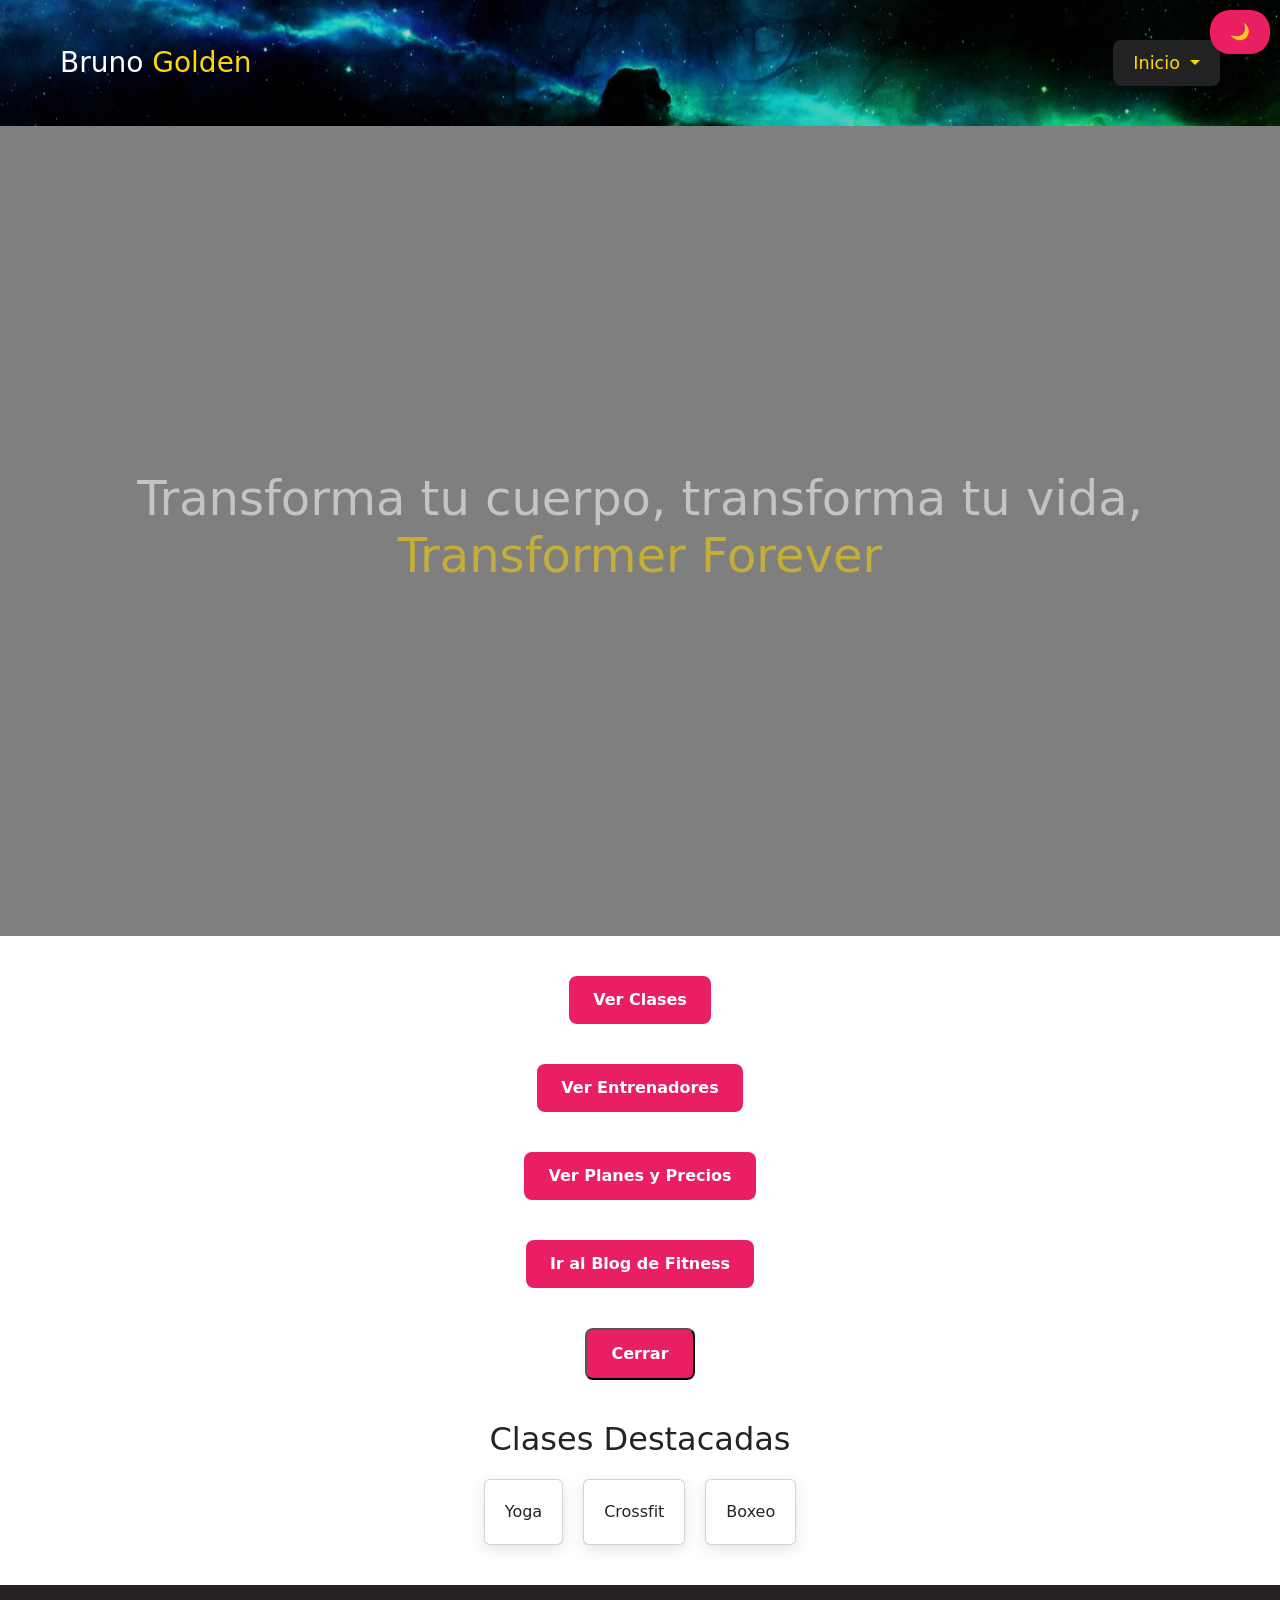
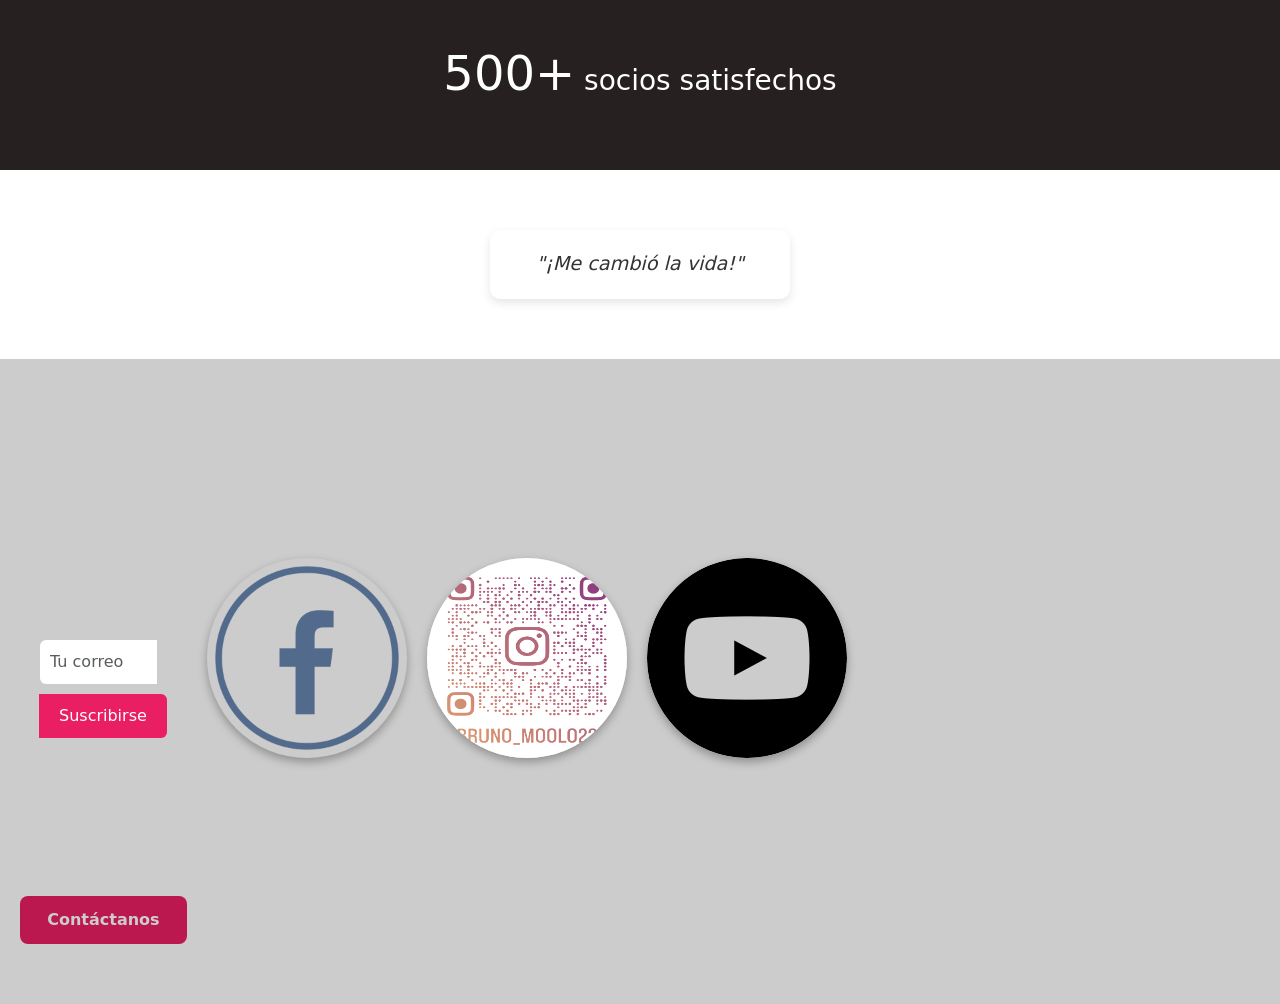
<file: index.html>
<!DOCTYPE html>
<html lang="es">
<head>
  <meta charset="UTF-8" />
  <meta name="viewport" content="width=device-width, initial-scale=1.0"/>
  <title>Fitness Center</title>
  <link href="https://fonts.googleapis.com/css2?family=Bebas+Neue&display=swap" rel="stylesheet">
  <link rel="stylesheet" href="css/style.css" />
  <link rel="stylesheet" href="node_modules/bootstrap/dist/css/bootstrap.min.css">

</head>
<body>

  <header class="main-header">
    <div class="logo">
      <h1><span style="color: white;">Bruno</span> <span style="color: #FFD700;">Golden</span></h1>
    </div>
    <nav class="main-nav">
      <div class="dropdown">
        <button class="btn btn-secondary dropdown-toggle" type="button" data-bs-toggle="dropdown" aria-expanded="false">
              <a href="/BrunoMoolo/index.html">Inicio</a>
        </button>
          <ul class="dropdown-menu">
            <li><a href="/BrunoMoolo/index.html">Inicio</a></li>
            <li><a href="html/clases.html">Clases</a></li>
            <li><a href="html/entrenadores.html">Entrenadores</a></li>
            <li><a href="html/precios.html">Precios</a></li>
            <li><a href="html/contacto.html">Contacto</a></li>
            <li><a href="html/blog.html">Blog</a></li>
          </ul>
      </div>
      <button class="toggle-dark" aria-label="Activar modo oscuro" onclick="document.body.classList.toggle('dark-mode')">
        🌙
      </button>
    </nav>
  </header>

  <!-- HEADER con Mega Menú -->
  
 
  <!-- HERO -->
  <section class="hero position-relative">
    <video autoplay muted loop id="heroVideo">
      <source src="/video/mazza.mp4" type="video/mp4" />
    </video>
    <div class="hero-overlay d-flex justify-content-center align-items-center">
      <h1 class="animated-text text-center">
        <span style="color: white;">Transforma tu cuerpo, transforma tu vida,</span>
        <span style="color: #FFD700;">Transformer Forever</span>
      </h1>
    </div>
  </section>


  <!--BOTONES-->
    <div style="text-align: center; margin-top: 40px;">
        <a href="html/clases.html" class="boton">Ver Clases</a>
    </div>

    <div style="text-align: center; margin-top: 40px;">
        <a href="html/entrenadores.html" class="boton">Ver Entrenadores</a>
    </div>

    <div style="text-align: center; margin-top: 40px;">
        <a href="html/precios.html" class="boton">Ver Planes y Precios</a>
    </div>

    <div style="text-align: center; margin-top: 40px;">
      <a href="html/blog.html" class="boton">Ir al Blog de Fitness</a>
    </div>
      
    <div style="text-align: center; margin-top: 40px;">
        <button id="cerrarModalBtn" class="boton">Cerrar</button>
    </div>

    

  <!-- CLASES DESTACADAS -->
  <section class="clases">
    <h2>Clases Destacadas</h2>
    <div class="cards">
      <div class="card">Yoga</div>
      <div class="card">Crossfit</div>
      <div class="card">Boxeo</div>
    </div>
  </section>

  <!-- CONTADOR -->
  <section class="contador">
    <h3><span class="numero">0</span> socios satisfechos</h3>
  </section>
  

  <!-- TESTIMONIOS -->
  <section class="testimonios">
    <input type="radio" name="carousel" id="t1" checked>
    <input type="radio" name="carousel" id="t2">
    <input type="radio" name="carousel" id="t3">
    
    <div class="carrusel">
      <label for="t1" class="testimonio">"¡Me cambió la vida!"</label>
      <label for="t2" class="testimonio">"Los entrenadores son increíbles."</label>
      <label for="t3" class="testimonio">"Ambiente muy motivador."</label>
      <label for="t4" class="testimonio">"ESTOY EN MI PRIME."</label>
    </div>
  </section>

    

  <!-- FOOTER -->
  <footer class="footer">
    <form class="newsletter needs-validation" novalidate>
      <label for="email">Suscríbete al GYM no seas FLAQUI:</label>
      <div class="input-group">
        <input type="email" id="email" class="form-control" placeholder="Tu correo" required />
        <button class="btn btn-primary" type="submit">
          <span class="spinner-border spinner-border-sm d-none" role="status" aria-hidden="true"></span>
          <span class="btn-text">Suscribirse</span>
        </button>
      </div>
      <div class="invalid-feedback">
        Por favor, ingresa un correo válido.
      </div>
    </form>
    

    <div class="social">
      <a href="https://www.facebook.com/bruno.mollo.56" target="_blank" rel="noopener">
        <img src="/img/facebook.png" alt="Facebook">
      </a>
      <a href="https://www.instagram.com/bruno_moolo22/" target="_blank" rel="noopener">
        <img src="/img/instagram.png" alt="Instagram">
      </a>
      <a href="https://www.youtube.com/@BrunoMoolo"_blank" rel="noopener">
        <img src="/img/youtube.png" alt="Youtube">
      </a>
    </div>
    

    <div class="mapa"> 
      <iframe src="https://www.google.com/maps/embed?pb=!1m14!1m8!1m3!1d29117.52716356748!2d-65.3394187!3d-24.182571!3m2!1i1024!2i768!4f13.1!3m3!1m2!1s0x941b0f5e8cb64aa9%3A0xf0c29fcb654394f8!2sQuantum%20fit!5e0!3m2!1ses-419!2sar!4v1744329405496!5m2!1ses-419!2sar" width="600" height="450" style="border:0;" allowfullscreen="" loading="lazy" referrerpolicy="no-referrer-when-downgrade"></iframe>
    </div>
    
    <a href="html/contacto.html" class="boton">Contáctanos</a>
  </footer>
  

 
  <!-- jQuery (debe ir antes que main.js) -->
  <script src="https://code.jquery.com/jquery-3.6.0.min.js"></script>

  <!-- Tu archivo de JS -->
  <script src="js/main.js"></script>
  
  <script src="node_modules/bootstrap/dist/js/bootstrap.bundle.min.js"></script>

</body>
</html>
</file>
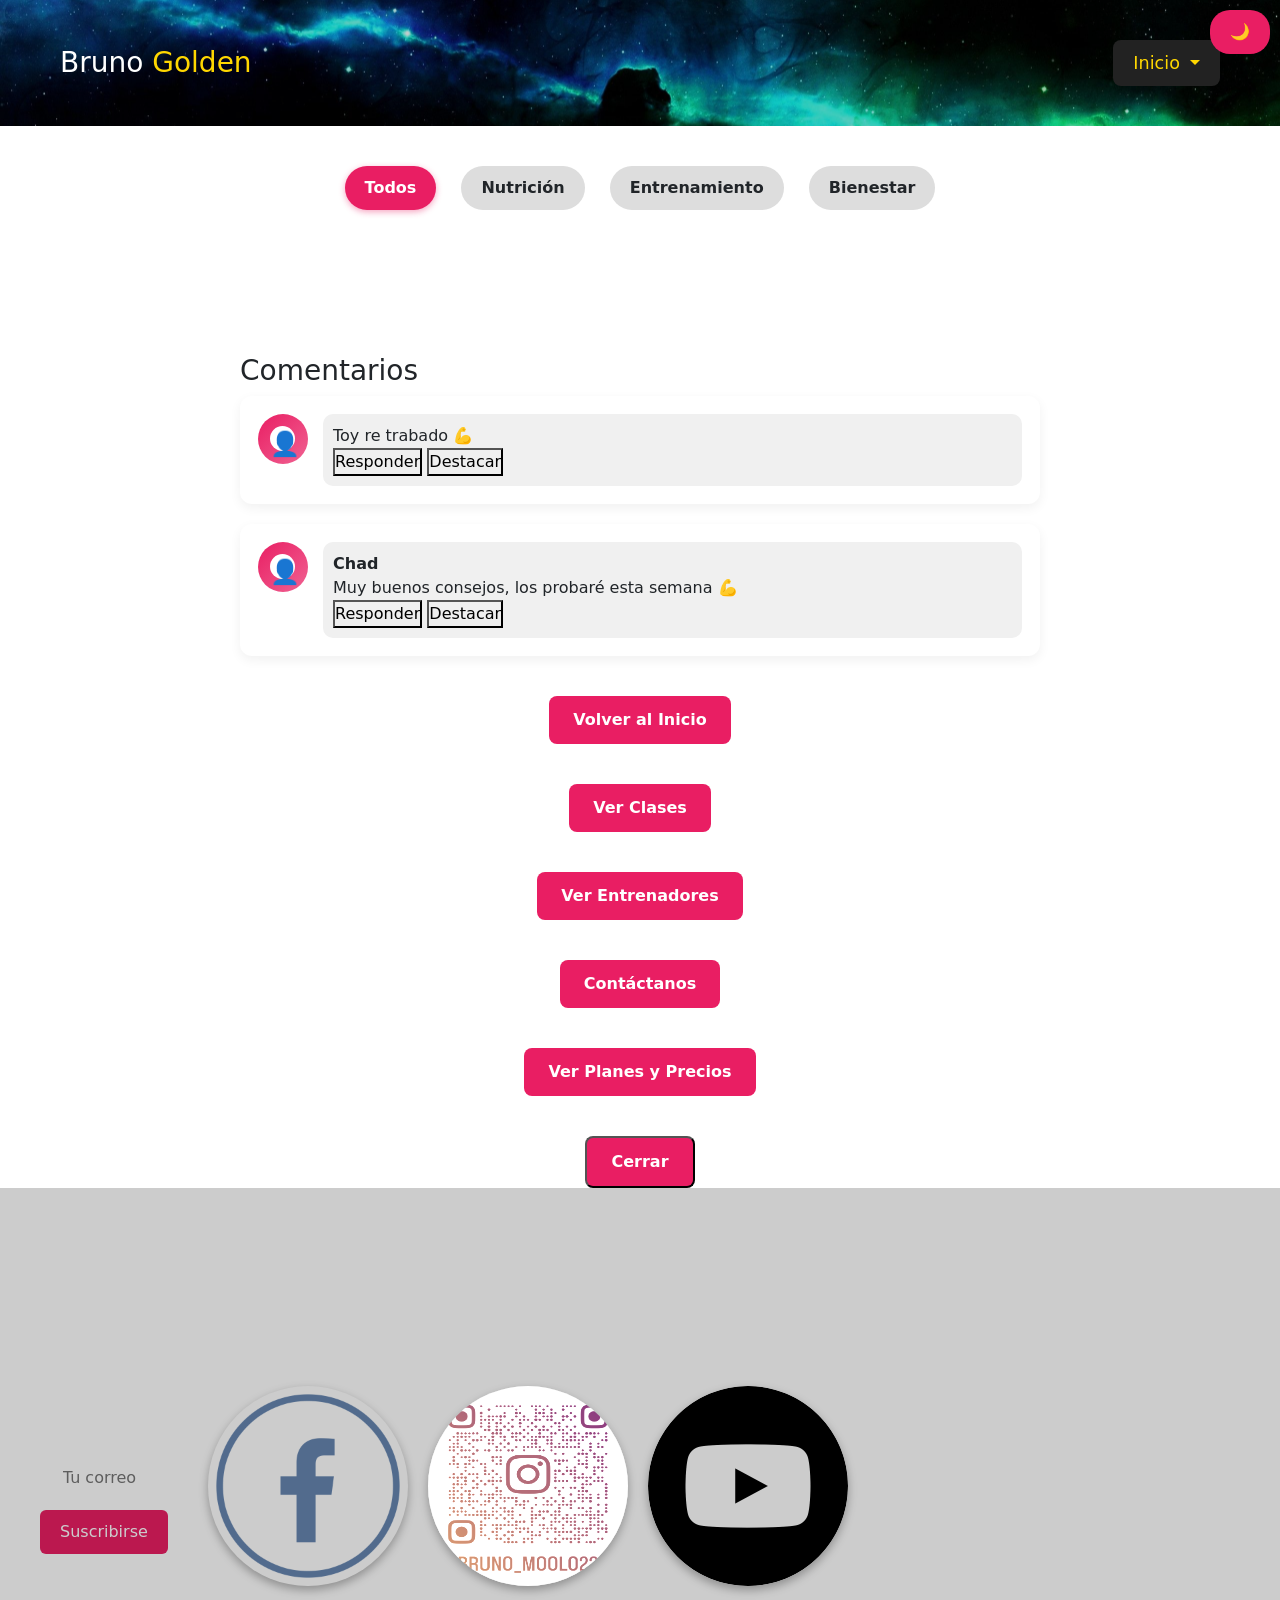
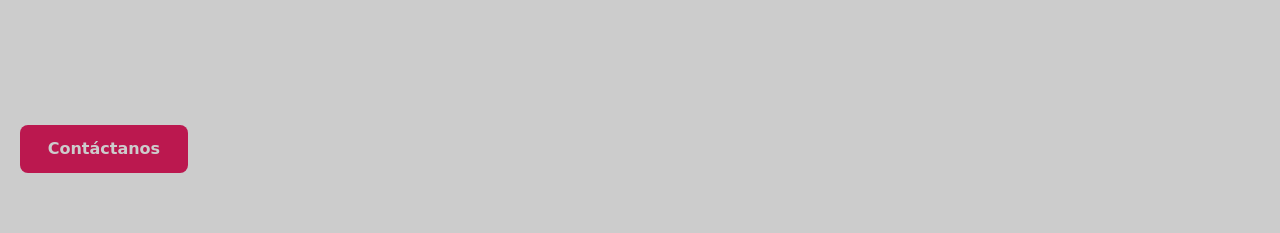
<file: html/blog.html>
<!DOCTYPE html>
<html lang="es">
<head>
  <meta charset="UTF-8">
  <title>Blog de Fitness</title>
  <link href="https://fonts.googleapis.com/css2?family=Bebas+Neue&display=swap" rel="stylesheet">
  <link rel="stylesheet" href="/css/style-blog.css">
  <link rel="stylesheet" href="/css/style.css" />
  <link rel="stylesheet" href="/node_modules/bootstrap/dist/css/bootstrap.min.css">
  <!-- AOS CSS -->
  <link href="https://cdn.jsdelivr.net/npm/aos@2.3.4/dist/aos.css" rel="stylesheet">


</head>
<body>

  <header class="main-header">
    <div class="logo">
      <h1><span style="color: white;">Bruno</span> <span style="color: #FFD700;">Golden</span></h1>
    </div>
    <nav class="main-nav">
      <div class="dropdown">
        <button class="btn btn-secondary dropdown-toggle" type="button" data-bs-toggle="dropdown" aria-expanded="false">
              <a href="/BrunoMoolo/index.html">Inicio</a>
        </button>
         <ul class="dropdown-menu">
          <li><a href="/BrunoMoolo/index.html">Inicio</a></li>
          <li><a href="clases.html">Clases</a></li>
          <li><a href="entrenadores.html">Entrenadores</a></li>
          <li><a href="precios.html">Precios</a></li>
          <li><a href="contacto.html">Contacto</a></li>
          <li><a href="blog.html">Blog</a></li>
          </ul>
      </div>
      <button class="toggle-dark" aria-label="Activar modo oscuro" onclick="document.body.classList.toggle('dark-mode')">
        🌙
      </button>
    </nav>
  </header>
  
  <script>
    // Ocultar el spinner después de que la página haya cargado
    window.addEventListener("load", () => {
      document.getElementById("spinner").style.display = "none";
  
      // Contador animado
      const numero = document.querySelector(".numero");
      let count = 0;
      const target = 500;
      const speed = 10;
  
      const updateCounter = () => {
        if (count < target) {
          count += 5;
          numero.textContent = count + "+";
          setTimeout(updateCounter, speed);
        } else {
          numero.textContent = target + "+";
        }
      };
  
      updateCounter();
    });
  </script>


  <!-- Filtros por categoría -->
  
  <ul></ul>

  <section class="filtros">
    <input type="radio" name="categoria" id="todos" checked>
    <label for="todos">Todos</label>
    <input type="radio" name="categoria" id="nutricion">
    <label for="nutricion">Nutrición</label>
    <input type="radio" name="categoria" id="entrenamiento">
    <label for="entrenamiento">Entrenamiento</label>
    <input type="radio" name="categoria" id="bienestar">
    <label for="bienestar">Bienestar</label>
  </section>

  <!-- Artículos BLOG BIRD -->
  <!--section class="blog-grid row" PARA QUE ESTE ALADO DEL OTRO-->
  <section class="blog-grid ">
    <article class="card nutricion reveal">
      <h2>Alimentos para ganar masa muscular</h2>
      <p>Una guía completa para mejorar tu alimentación.</p>
    </article>
    <article class="card entrenamiento reveal">
      <h2>Rutina HIIT de 20 minutos</h2>
      <p>Entrena en casa sin equipamiento.</p>
    </article>
    <article class="card bienestar reveal">
      <h2>Cómo dormir mejor y rendir más</h2>
      <p>La importancia del descanso en tu progreso.</p>
    </article>
    <article class="card nutricion reveal">
      <h2>Top 5 suplementos deportivos</h2>
      <p>¿Vale la pena invertir en ellos?</p>
    </article>
  </section>

  <!-- Sección de comentarios -->
  <section class="comentarios">
    <h3>Comentarios</h3>
    <div class="comentario" data-aos="fade-up">
      <div class="avatar"></div>
      <div class="texto">
        <strong></strong>
        <p>Toy re trabado 💪</p>
        <button class="btn-responder">Responder</button>
        <button class="btn-destacar">Destacar</button>
      </div>
    </div>
    
    <div class="comentario" data-aos="fade-up">
      <div class="avatar"></div>
      <div class="texto">
        <strong>Chad</strong>
        <p>Muy buenos consejos, los probaré esta semana 💪</p>
        <button class="btn-responder">Responder</button>
        <button class="btn-destacar">Destacar</button>
      </div>
    </div>
      
  </section>


    <!--BOTONES-->
    <div style="text-align: center; margin-top: 40px;">
        <a href="/BrunoMoolo/index.html" class="boton">Volver al Inicio</a>
    </div>

    <div style="text-align: center; margin-top: 40px;">
        <a href="clases.html" class="boton">Ver Clases</a>
    </div>

    <div style="text-align: center; margin-top: 40px;">
        <a href="entrenadores.html" class="boton">Ver Entrenadores</a>
    </div>

    <div style="text-align: center; margin-top: 40px;">
        <a href="contacto.html" class="boton">Contáctanos</a>
    </div>

    <div style="text-align: center; margin-top: 40px;">
        <a href="precios.html" class="boton">Ver Planes y Precios</a>
    </div>
    
    <div style="text-align: center; margin-top: 40px;">
        <button id="cerrarModalBtn" class="boton">Cerrar</button>
    </div>

    <!-- FOOTER -->
  <footer class="footer">
    <form class="newsletter">
      <label for="email">Suscríbete al Newsletter:</label>
      <input type="email" id="email" placeholder="Tu correo" />
      <button>Suscribirse</button>
    </form>

    <div class="social">
      <a href="https://www.facebook.com/bruno.mollo.56" target="_blank" rel="noopener">
        <img src="/img/facebook.png" alt="Facebook">
      </a>
      <a href="https://www.instagram.com/bruno_moolo22/" target="_blank" rel="noopener">
        <img src="/img/instagram.png" alt="Instagram">
      </a>
      <a href="https://www.youtube.com/@BrunoMoolo"_blank" rel="noopener">
        <img src="/img/youtube.png" alt="Youtube">
      </a>
    </div>
    

    <div class="mapa"> 
      <iframe src="https://www.google.com/maps/embed?pb=!1m14!1m8!1m3!1d29117.52716356748!2d-65.3394187!3d-24.182571!3m2!1i1024!2i768!4f13.1!3m3!1m2!1s0x941b0f5e8cb64aa9%3A0xf0c29fcb654394f8!2sQuantum%20fit!5e0!3m2!1ses-419!2sar!4v1744329405496!5m2!1ses-419!2sar" width="600" height="450" style="border:0;" allowfullscreen="" loading="lazy" referrerpolicy="no-referrer-when-downgrade"></iframe>
    </div>
    
    <a href="contacto.html" class="boton">Contáctanos</a>
  </footer>


  <!-- jQuery (debe ir antes que main.js) -->
  <script src="https://code.jquery.com/jquery-3.6.0.min.js"></script>

  <!-- Tu archivo de JS -->
  <script src="/js/blog.js"></script>
  
  <script src="/node_modules/bootstrap/dist/js/bootstrap.bundle.min.js"></script>

  <!-- AOS JS -->
  <script src="https://cdn.jsdelivr.net/npm/aos@2.3.4/dist/aos.js"></script>
  <script>
    AOS.init({
      duration: 1000, // duración de la animación en ms
      once: true      // si solo se anima una vez
    });
  </script>


  

</body>
</html>
</file>
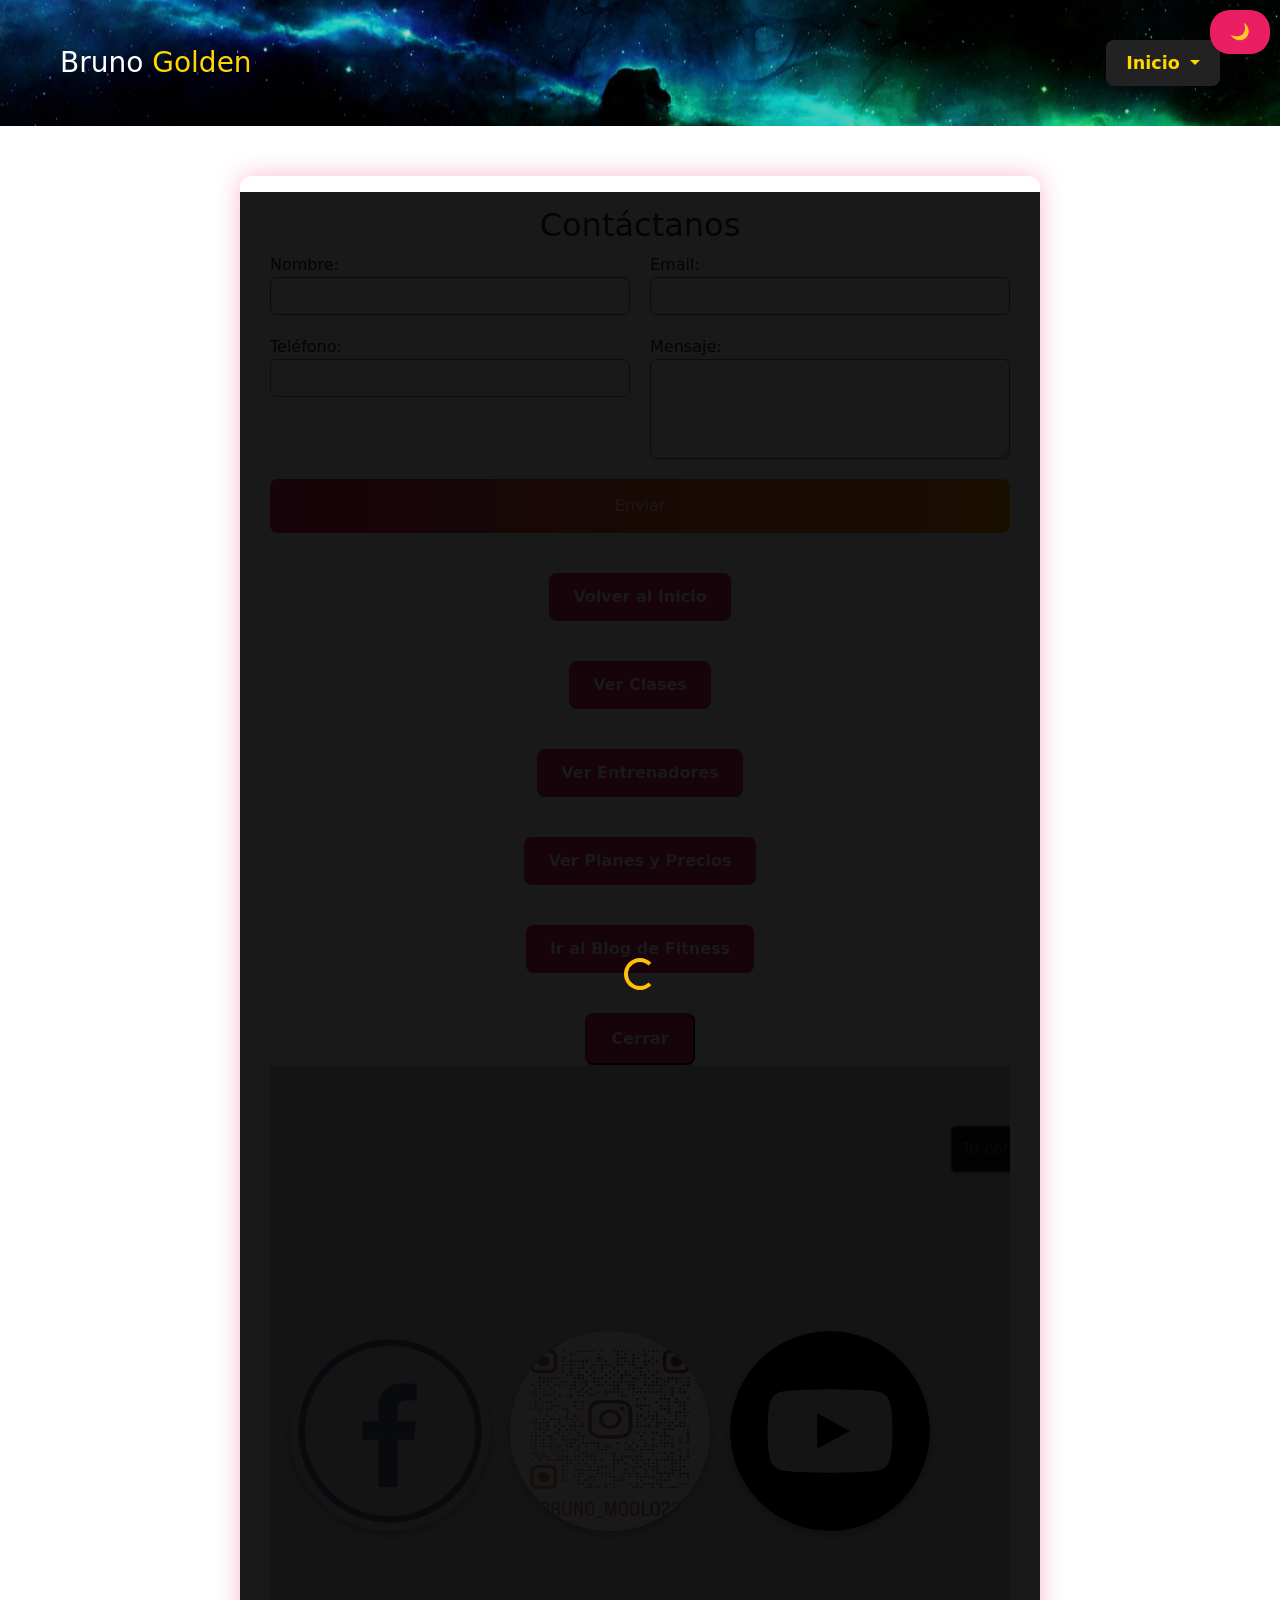
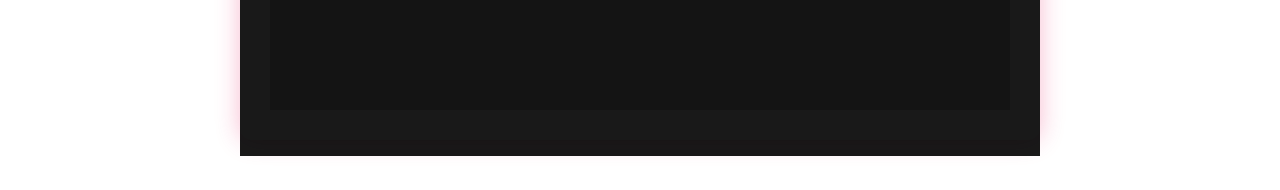
<file: html/contacto.html>
<!DOCTYPE html>
<html lang="es">
<head>
  <meta charset="UTF-8" />
  <meta name="viewport" content="width=device-width, initial-scale=1.0"/>
  <title>Contacto</title>
  <link href="https://fonts.googleapis.com/css2?family=Bebas+Neue&display=swap" rel="stylesheet">
  <link rel="stylesheet" href="/css/style-contacto.css" />
  <link rel="stylesheet" href="/css/style.css" />
  <link rel="stylesheet" href="/node_modules/bootstrap/dist/css/bootstrap.min.css">

</head>
<body>


  <header class="main-header">
    <div class="logo">
      <h1><span style="color: white;">Bruno</span> <span style="color: #FFD700;">Golden</span></h1>
    </div>
    <nav class="main-nav">
      <div class="dropdown">
        <button class="btn btn-secondary dropdown-toggle" type="button" data-bs-toggle="dropdown" aria-expanded="false">
              <a href="/BrunoMoolo/index.html">Inicio</a>
        </button>
        <ul class="dropdown-menu">
          <li><a href="/BrunoMoolo/index.html">Inicio</a></li>
          <li><a href="clases.html">Clases</a></li>
          <li><a href="entrenadores.html">Entrenadores</a></li>
          <li><a href="precios.html">Precios</a></li>
          <li><a href="contacto.html">Contacto</a></li>
          <li><a href="blog.html">Blog</a></li>
        </ul>
      </div>
      <button class="toggle-dark" aria-label="Activar modo oscuro" onclick="document.body.classList.toggle('dark-mode')">
        🌙
      </button>
    </nav>
  </header>

<!--FORMLARIO-->
  

  <div class="contenedor-contacto">
    <h2>Contáctanos</h2>

    <form id="formulario">
      <div class="form-grid">
        <div class="campo">
          <label>Nombre:</label>
          <input type="text" id="nombre" name="nombre" class="form-control" required minlength="2" />
        </div>
        <div class="campo">
          <label>Email:</label>
          <input type="email" id="email" name="email" class="form-control" required />
        </div>
        <div class="campo">
          <label>Teléfono:</label>
          <input type="tel" id="telefono" name="telefono" class="form-control" pattern="[0-9]{9,}" />
        </div>
        <div class="campo">
          <label>Mensaje:</label>
          <textarea id="mensaje" name="mensaje" class="form-control" required minlength="10"></textarea>
        </div>
      </div>

      <button type="submit" id="enviarBtn">Enviar</button>

      <!-- Spinner Bootstrap oculto -->
      <div id="spinner" class="text-center my-3" style="display: none;">
        <div class="spinner-border text-warning" role="status">
          <span class="visually-hidden">Cargando...</span>
        </div>
      </div>

      

  <!-- MODAL Bootstrap -->
  <div class="modal fade" id="modalConfirmacion" tabindex="-1" aria-labelledby="modalConfirmacionLabel" aria-hidden="true">
    <div class="modal-dialog modal-dialog-centered">
      <div class="modal-content">
        <div class="modal-header bg-success text-white">
          <h5 class="modal-title" id="modalConfirmacionLabel">¡Gracias por tu mensaje!</h5>
          <button type="button" class="btn-close btn-close-white" data-bs-dismiss="modal" aria-label="Cerrar"></button>
        </div>
        <div class="modal-body">
          Nos pondremos en contacto contigo pronto.
        </div>
        <div class="modal-footer">
          <button type="button" class="btn btn-success" data-bs-dismiss="modal">Cerrar</button>
        </div>
      </div>
    </div>
  </div>


  <!--BOTONES-->
    <div style="text-align: center; margin-top: 40px;">
        <a href="/BrunoMoolo/index.html" class="boton">Volver al Inicio</a>
    </div>

    <div style="text-align: center; margin-top: 40px;">
        <a href="clases.html" class="boton">Ver Clases</a>
    </div>

    <div style="text-align: center; margin-top: 40px;">
        <a href="entrenadores.html" class="boton">Ver Entrenadores</a>
    </div>

    <div style="text-align: center; margin-top: 40px;">
        <a href="precios.html" class="boton">Ver Planes y Precios</a>
    </div>

    <div style="text-align: center; margin-top: 40px;">
        <a href="blog.html" class="boton">Ir al Blog de Fitness</a>
    </div>

    <div style="text-align: center; margin-top: 40px;">
        <button id="cerrarModalBtn" class="boton">Cerrar</button>
    </div>


    <!-- FOOTER -->
    <footer class="footer">
      <form class="newsletter">
        <label for="email">Suscríbete al Newsletter:</label>
        <input type="email" id="email" placeholder="Tu correo" />
        <button>Suscribirse</button>
      </form>

      <div class="social">
        <a href="https://www.facebook.com/bruno.mollo.56" target="_blank" rel="noopener">
          <img src="/img/facebook.png" alt="Facebook">
        </a>
        <a href="https://www.instagram.com/bruno_moolo22/" target="_blank" rel="noopener">
          <img src="/img/instagram.png" alt="Instagram">
        </a>
        <a href="https://www.youtube.com/@BrunoMoolo"_blank" rel="noopener">
          <img src="/img/youtube.png" alt="Youtube">
        </a>
      </div>
      

      <div class="mapa"> 
        <iframe src="https://www.google.com/maps/embed?pb=!1m14!1m8!1m3!1d29117.52716356748!2d-65.3394187!3d-24.182571!3m2!1i1024!2i768!4f13.1!3m3!1m2!1s0x941b0f5e8cb64aa9%3A0xf0c29fcb654394f8!2sQuantum%20fit!5e0!3m2!1ses-419!2sar!4v1744329405496!5m2!1ses-419!2sar" width="600" height="450" style="border:0;" allowfullscreen="" loading="lazy" referrerpolicy="no-referrer-when-downgrade"></iframe>
      </div>
      
      <a href="contacto.html" class="boton">Contáctanos</a>
    </footer>

    <script src="https://code.jquery.com/jquery-3.7.1.min.js"></script>
    <script src="/js/contact.js"></script>
    <script src="/node_modules/bootstrap/dist/js/bootstrap.bundle.min.js"></script>
</body>
</html>
</file>
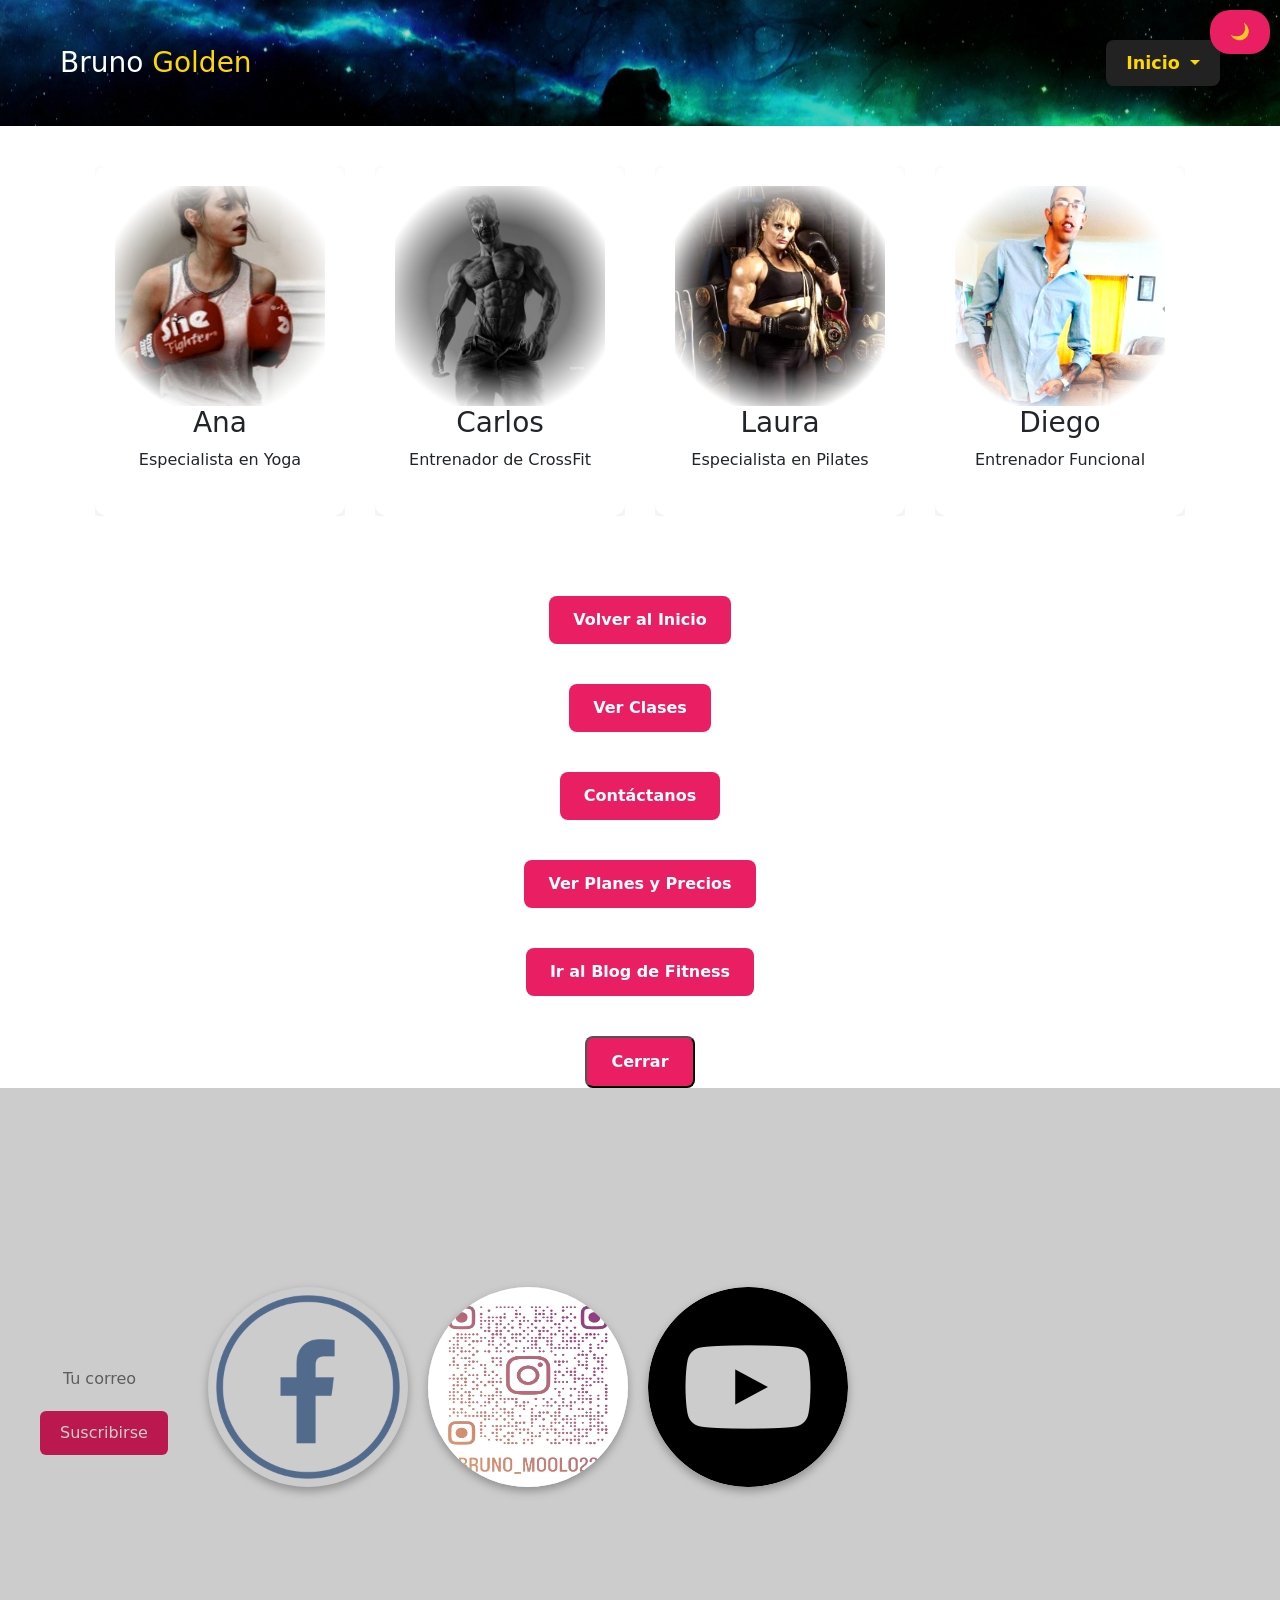
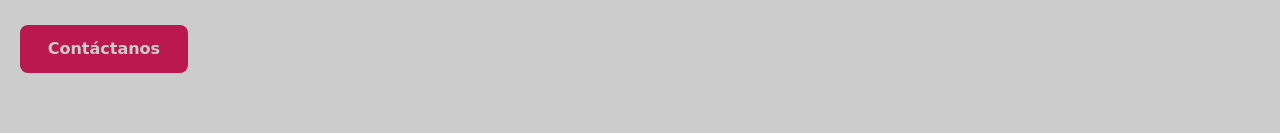
<file: html/entrenadores.html>
<!DOCTYPE html>
<html lang="es">
<head>
  <meta charset="UTF-8" />
  <meta name="viewport" content="width=device-width, initial-scale=1.0"/>
  <title>Entrenadores</title>
  <link href="https://fonts.googleapis.com/css2?family=Bebas+Neue&display=swap" rel="stylesheet">
  <link rel="stylesheet" href="/css/style-entrenadores.css" />
  <link rel="stylesheet" href="/css/style.css" />
  <link rel="stylesheet" href="/node_modules/bootstrap/dist/css/bootstrap.min.css">

</head>
<body>

  <script>
    // Ocultar el spinner después de que la página haya cargado
    window.addEventListener("load", () => {
      document.getElementById("spinner").style.display = "none";
  
      // Contador animado
      const numero = document.querySelector(".numero");
      let count = 0;
      const target = 500;
      const speed = 10;
  
      const updateCounter = () => {
        if (count < target) {
          count += 5;
          numero.textContent = count + "+";
          setTimeout(updateCounter, speed);
        } else {
          numero.textContent = target + "+";
        }
      };
  
      updateCounter();
    });
  </script>

  <header class="main-header">
    <div class="logo">
      <h1><span style="color: white;">Bruno</span> <span style="color: #FFD700;">Golden</span></h1>
    </div>
    <nav class="main-nav">
      <div class="dropdown">
        <button class="btn btn-secondary dropdown-toggle" type="button" data-bs-toggle="dropdown" aria-expanded="false">
              <a href="/BrunoMoolo/index.html">Inicio</a>
        </button>
        <ul class="dropdown-menu">
          <li><a href="/BrunoMoolo/index.html">Inicio</a></li>
          <li><a href="clases.html">Clases</a></li>
          <li><a href="entrenadores.html">Entrenadores</a></li>
          <li><a href="precios.html">Precios</a></li>
          <li><a href="contacto.html">Contacto</a></li>
          <li><a href="blog.html">Blog</a></li>
        </ul>
      </div>
      <button class="toggle-dark" aria-label="Activar modo oscuro" onclick="document.body.classList.toggle('dark-mode')">
        🌙
      </button>
    </nav>
  </header>
  

  <!--header>
    <h1>Conoce a Nuestros Entrenadores</h1>
  </header!-->

  <section class="contenedor-tarjetas">
    <div class="tarjeta">
      <div class="cara frontal">
        <img src="/img/emma.jpeg" alt="Entrenador 1" />
        <h3>Ana</h3>
        <p>Especialista en Yoga</p>
      </div>
      <div class="cara trasera">
        <h3>Ana Martínez</h3>
        <p>10 años de experiencia en Yoga y Mindfulness.</p>
        <div class="habilidades">
          <p>Flexibilidad</p>
          <div class="barra"><div class="nivel" style="width: 80%;"></div></div>
          <p>Resistencia</p>
          <div class="barra"><div class="nivel" style="width: 70%;"></div></div>
        </div>
        <div class="estrellas">
          <input type="radio" id="ana-5" name="ana" checked>
          <label for="ana-5"></label>
          <input type="radio" id="ana-4" name="ana">
          <label for="ana-4"></label>
          <input type="radio" id="ana-3" name="ana">
          <label for="ana-3"></label>
          <input type="radio" id="ana-2" name="ana">
          <label for="ana-2"></label>
          <input type="radio" id="ana-1" name="ana">
          <label for="ana-1"></label>
        </div>
      </div>
    </div>

    <!-- Puedes duplicar y cambiar este bloque para más entrenadores -->
    <div class="tarjeta">
      <div class="cara frontal">
        <img src="/img/chad.png" alt="Entrenador 2" />
        <h3>Carlos</h3>
        <p>Entrenador de CrossFit</p>
      </div>
      <div class="cara trasera">
        <h3>Carlos Pérez</h3>
        <p>Atleta certificado, 8 años entrenando grupos de alto rendimiento.</p>
        <div class="habilidades">
          <p>Fuerza</p>
          <div class="barra"><div class="nivel" style="width: 90%;"></div></div>
          <p>Agilidad</p>
          <div class="barra"><div class="nivel" style="width: 75%;"></div></div>
        </div>
        <div class="estrellas">
          <input type="radio" id="carlos-5" name="carlos" checked>
          <label for="carlos-5"></label>
          <input type="radio" id="carlos-4" name="carlos">
          <label for="carlos-4"></label>
          <input type="radio" id="carlos-3" name="carlos">
          <label for="carlos-3"></label>
          <input type="radio" id="carlos-2" name="carlos">
          <label for="carlos-2"></label>
          <input type="radio" id="carlos-1" name="carlos">
          <label for="carlos-1"></label>
        </div>
      </div>
    </div>

    <!-- Entrenadora nueva -->
    <div class="tarjeta">
      <div class="cara frontal">
        <img src="/img/locomotora.jpg" alt="Entrenadora 3" />
        <h3>Laura</h3>
        <p>Especialista en Pilates</p>
      </div>
      <div class="cara trasera">
        <h3>Laura Gómez</h3>
        <p>Fisioterapeuta y experta en pilates terapéutico con más de 7 años de experiencia.</p>
        <div class="habilidades">
          <p>Postura</p>
          <div class="barra"><div class="nivel" style="width: 85%;"></div></div>
          <p>Equilibrio</p>
          <div class="barra"><div class="nivel" style="width: 80%;"></div></div>
        </div>
        <div class="estrellas">
          <input type="radio" id="laura-5" name="laura" checked>
          <label for="laura-5"></label>
          <input type="radio" id="laura-4" name="laura">
          <label for="laura-4"></label>
          <input type="radio" id="laura-3" name="laura">
          <label for="laura-3"></label>
          <input type="radio" id="laura-2" name="laura">
          <label for="laura-2"></label>
          <input type="radio" id="laura-1" name="laura">
          <label for="laura-1"></label>
        </div>
      </div>
    </div>

    <!-- Entrenador nuevo -->
    <div class="tarjeta">
      <div class="cara frontal">
        <img src="/img/peter.jpg" alt="Entrenador 4" />
        <h3>Diego</h3>
        <p>Entrenador Funcional</p>
      </div>
      <div class="cara trasera">
        <h3>Diego Fernández</h3>
        <p>Apasionado del entrenamiento funcional, con 6 años en el rubro fitness.</p>
        <div class="habilidades">
          <p>Velocidad</p>
          <div class="barra"><div class="nivel" style="width: 70%;"></div></div>
          <p>Potencia</p>
          <div class="barra"><div class="nivel" style="width: 85%;"></div></div>
        </div>
        <div class="estrellas">
          <input type="radio" id="diego-5" name="diego" checked>
          <label for="diego-5"></label>
          <input type="radio" id="diego-4" name="diego">
          <label for="diego-4"></label>
          <input type="radio" id="diego-3" name="diego">
          <label for="diego-3"></label>
          <input type="radio" id="diego-2" name="diego">
          <label for="diego-2"></label>
          <input type="radio" id="diego-1" name="diego">
          <label for="diego-1"></label>
        </div>
      </div>
    </div>


  </section>

  <!--BOTONES-->
    <div style="text-align: center; margin-top: 40px;">
        <a href="/BrunoMoolo/index.html" class="boton">Volver al Inicio</a>
    </div>

    <div style="text-align: center; margin-top: 40px;">
        <a href="clases.html" class="boton">Ver Clases</a>
    </div>

    <div style="text-align: center; margin-top: 40px;">
        <a href="contacto.html" class="boton">Contáctanos</a>
    </div>

    <div style="text-align: center; margin-top: 40px;">
        <a href="precios.html" class="boton">Ver Planes y Precios</a>
    </div>

    <div style="text-align: center; margin-top: 40px;">
        <a href="blog.html" class="boton">Ir al Blog de Fitness</a>
    </div>

    <div style="text-align: center; margin-top: 40px;">
        <button id="cerrarModalBtn" class="boton">Cerrar</button>
    </div>



    <!-- FOOTER -->
    <footer class="footer">
      <form class="newsletter">
        <label for="email">Suscríbete al Newsletter:</label>
        <input type="email" id="email" placeholder="Tu correo" />
        <button>Suscribirse</button>
      </form>

      <div class="social">
        <a href="https://www.facebook.com/bruno.mollo.56" target="_blank" rel="noopener">
          <img src="/img/facebook.png" alt="Facebook">
        </a>
        <a href="https://www.instagram.com/bruno_moolo22/" target="_blank" rel="noopener">
          <img src="/img/instagram.png" alt="Instagram">
        </a>
        <a href="https://www.youtube.com/@BrunoMoolo"_blank" rel="noopener">
          <img src="/img/youtube.png" alt="Youtube">
        </a>
      </div>
      

      <div class="mapa"> 
        <iframe src="https://www.google.com/maps/embed?pb=!1m14!1m8!1m3!1d29117.52716356748!2d-65.3394187!3d-24.182571!3m2!1i1024!2i768!4f13.1!3m3!1m2!1s0x941b0f5e8cb64aa9%3A0xf0c29fcb654394f8!2sQuantum%20fit!5e0!3m2!1ses-419!2sar!4v1744329405496!5m2!1ses-419!2sar" width="600" height="450" style="border:0;" allowfullscreen="" loading="lazy" referrerpolicy="no-referrer-when-downgrade"></iframe>
      </div>
      
      <a href="html/contacto.html" class="boton">Contáctanos</a>
    </footer>

    
  <!-- jQuery (debe ir antes que main.js) -->
  <script src="https://code.jquery.com/jquery-3.6.0.min.js"></script>

  <!-- Tu archivo de JS -->
  <script src="/js/entrenadores.js"></script>
  
  <script src="/node_modules/bootstrap/dist/js/bootstrap.bundle.min.js"></script>

</body>
</html>
</file>
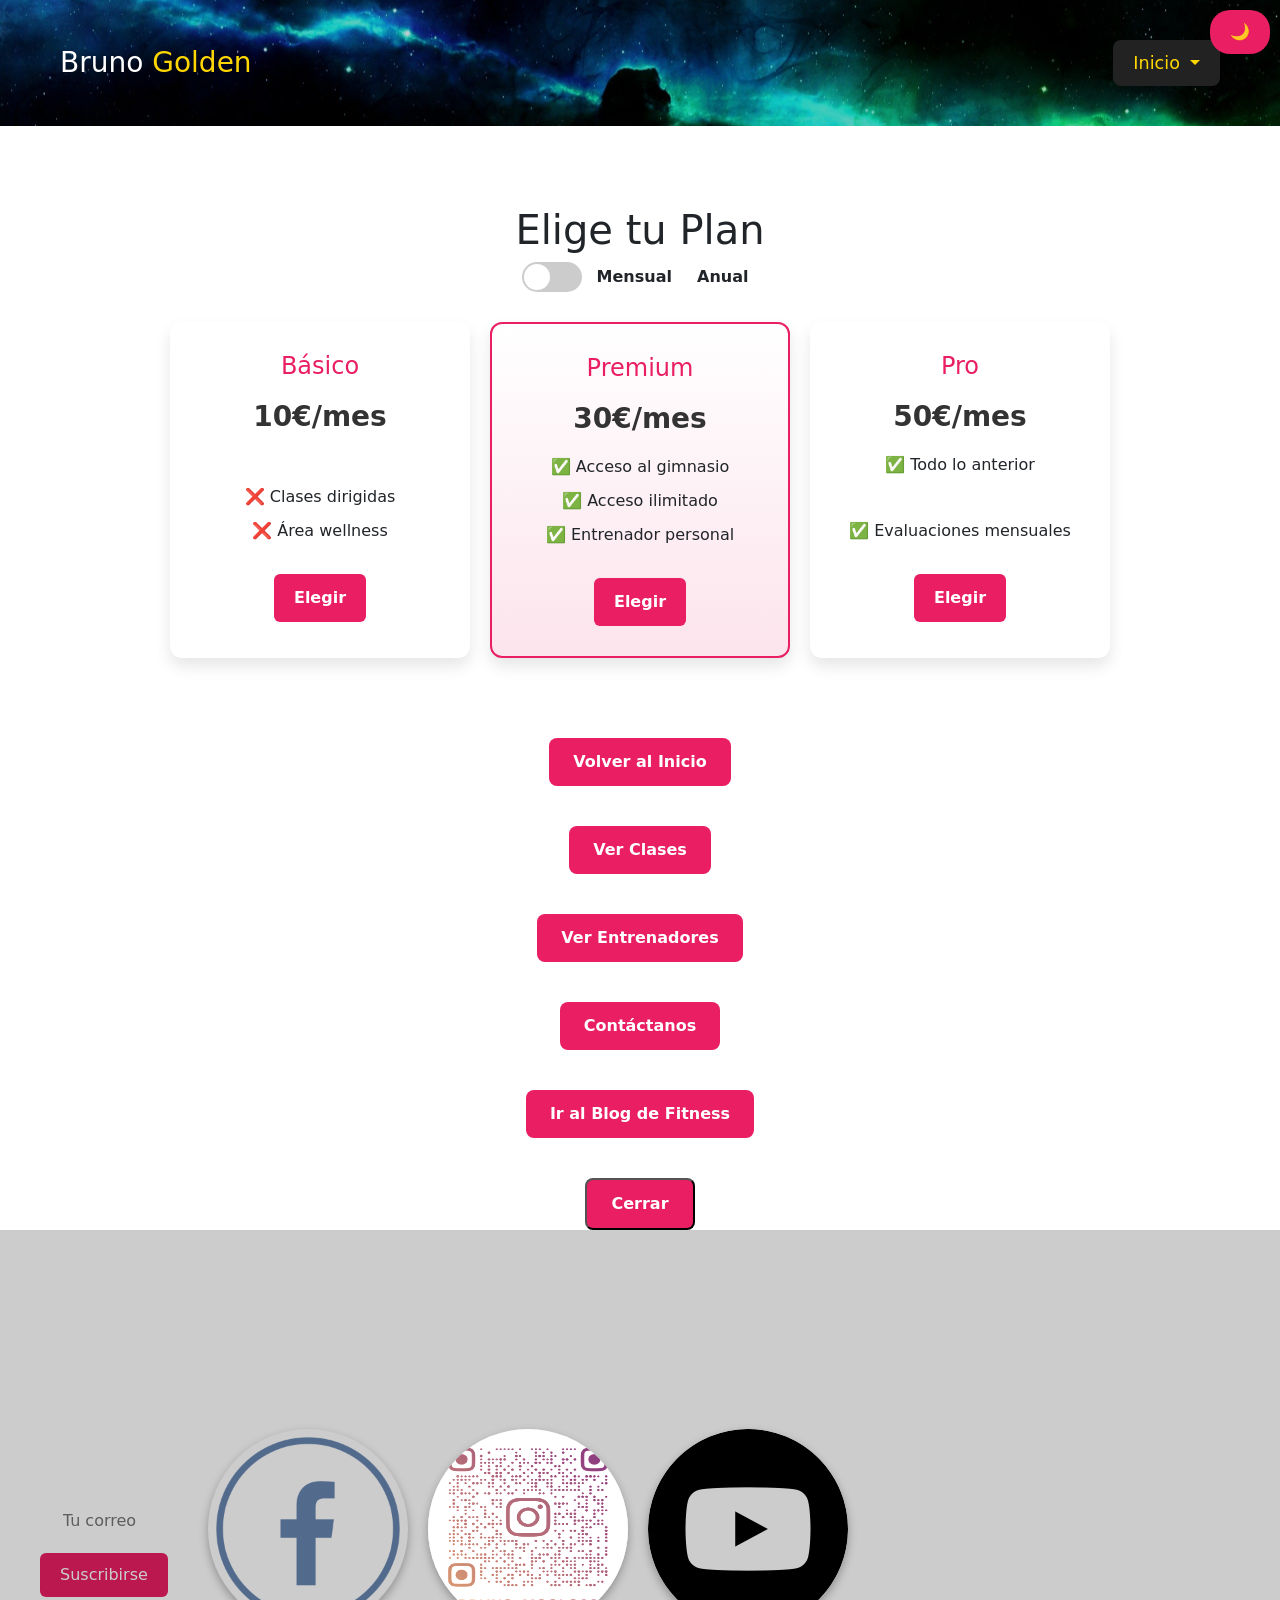
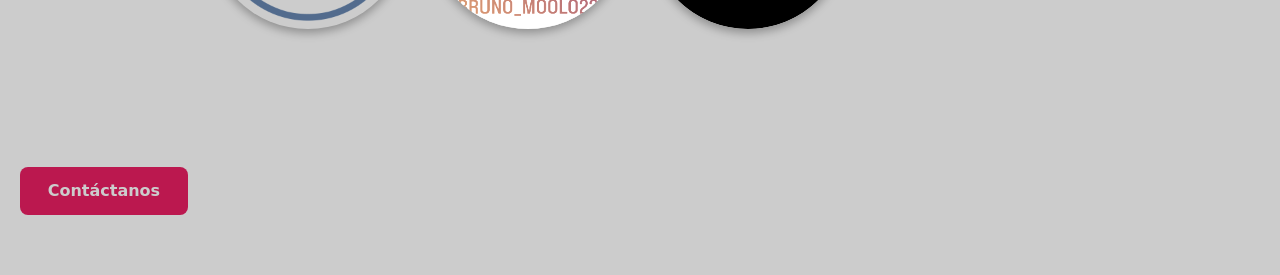
<file: html/precios.html>
<!DOCTYPE html>
<html lang="es">
<head>
  <meta charset="UTF-8">
  <meta name="viewport" content="width=device-width, initial-scale=1.0">
  <title>Planes y Precios</title>
  <link href="https://fonts.googleapis.com/css2?family=Bebas+Neue&display=swap" rel="stylesheet">
  <link rel="stylesheet" href="/css/style-precios.css">
  <link rel="stylesheet" href="/css/style.css" />
  <link rel="stylesheet" href="/node_modules/bootstrap/dist/css/bootstrap.min.css">
</head>
<body>

  <script>
    // Ocultar el spinner después de que la página haya cargado
    window.addEventListener("load", () => {
      document.getElementById("spinner").style.display = "none";
  
      // Contador animado
      const numero = document.querySelector(".numero");
      let count = 0;
      const target = 500;
      const speed = 10;
  
      const updateCounter = () => {
        if (count < target) {
          count += 5;
          numero.textContent = count + "+";
          setTimeout(updateCounter, speed);
        } else {
          numero.textContent = target + "+";
        }
      };
  
      updateCounter();
    });
  </script>

  <header class="main-header">
    <div class="logo">
      <h1><span style="color: white;">Bruno</span> <span style="color: #FFD700;">Golden</span></h1>
    </div>
    <nav class="main-nav">
      <div class="dropdown position-relative">
        <button class="btn btn-secondary dropdown-toggle" type="button" data-bs-toggle="dropdown" aria-expanded="false">
              <a href="/BrunoMoolo/index.html">Inicio</a>
        </button>
        <ul class="dropdown-menu">
          <li><a href="/BrunoMoolo/index.html">Inicio</a></li>
          <li><a href="clases.html">Clases</a></li>
          <li><a href="entrenadores.html">Entrenadores</a></li>
          <li><a href="precios.html">Precios</a></li>
          <li><a href="contacto.html">Contacto</a></li>
          <li><a href="blog.html">Blog</a></li>
        </ul>
      </div>
      <button class="toggle-dark" aria-label="Activar modo oscuro" onclick="document.body.classList.toggle('dark-mode')">
        🌙
      </button>
    </nav>
  </header>
  

  <section class="precios-container">
    <h1>Elige tu Plan</h1>

    <!-- Toggle mensual/anual -->
    <div class="toggle">
      <label>
        <input type="checkbox" id="togglePlan" />
        <span class="slider"></span>
        <span class="label-mensual">Mensual</span>
        <span class="label-anual">Anual</span>
      </label>
    </div>

    <!-- Tabla de precios -->
    <div class="tabla-precios">
      <div class="plan">
        <h3>Básico</h3>
        <p class="precio mensual">10€/mes</p>
        <p class="precio anual">100€/año</p>
        <ul>
          <li><span class="tooltip">✅ Acceso al gimnasio <span class="tooltiptext">Incluye acceso ilimitado</span></span></li>
          <li>❌ Clases dirigidas</li>
          <li>❌ Área wellness</li>
        </ul>
        <button>Elegir</button>
      </div>

      <div class="plan destacado">
        <h3>Premium</h3>
        <p class="precio mensual">30€/mes</p>
        <p class="precio anual">280€/año</p>
        <ul>
          <li data-bs-toggle="tooltip" data-bs-placement="top" title="Incluye acceso ilimitado">✅ Acceso al gimnasio</li>
          <li data-bs-toggle="tooltip" data-bs-placement="top" title="Gimnasio + Clases">✅ Acceso ilimitado</li>
          <li data-bs-toggle="tooltip" data-bs-placement="top" title="1 sesión semanal">✅ Entrenador personal</li>
        </ul>
        <button>Elegir</button>
      </div>

      <div class="plan">
        <h3>Pro</h3>
        <p class="precio mensual">50€/mes</p>
        <p class="precio anual">450€/año</p>
        <ul>
          <li>✅ Todo lo anterior</li>
          <li><span class="tooltip">✅ Entrenador personal <span class="tooltiptext">1 sesión semanal</span></span></li>
          <li>✅ Evaluaciones mensuales</li>
        </ul>
        <button>Elegir</button>
      </div>
    </div>
  </section>

  <script>
    const toggle = document.getElementById('togglePlan');
    const preciosMensuales = document.querySelectorAll('.precio.mensual');
    const preciosAnuales = document.querySelectorAll('.precio.anual');

    toggle.addEventListener('change', () => {
      preciosMensuales.forEach(p => p.style.display = toggle.checked ? 'none' : 'block');
      preciosAnuales.forEach(p => p.style.display = toggle.checked ? 'block' : 'none');
    });

    // Mostrar mensual por defecto
    preciosAnuales.forEach(p => p.style.display = 'none');
  </script>

    <!--BOTONES-->

    <div style="text-align: center; margin-top: 40px;">
        <a href="/BrunoMoolo/index.html" class="boton">Volver al Inicio</a>
    </div>

    <div style="text-align: center; margin-top: 40px;">
        <a href="clases.html" class="boton">Ver Clases</a>
    </div>

    <div style="text-align: center; margin-top: 40px;">
        <a href="entrenadores.html" class="boton">Ver Entrenadores</a>
    </div>

    <div style="text-align: center; margin-top: 40px;">
        <a href="contacto.html" class="boton">Contáctanos</a>
    </div>

    <div style="text-align: center; margin-top: 40px;">
        <a href="blog.html" class="boton">Ir al Blog de Fitness</a>
    </div>

    <div style="text-align: center; margin-top: 40px;">
        <button id="cerrarModalBtn" class="boton">Cerrar</button>
    </div>

      <!-- FOOTER -->
      <footer class="footer">
        <form class="newsletter">
          <label for="email">Suscríbete al Newsletter:</label>
          <input type="email" id="email" placeholder="Tu correo" />
          <button>Suscribirse</button>
        </form>
  
        <div class="social">
          <a href="https://www.facebook.com/bruno.mollo.56" target="_blank" rel="noopener">
            <img src="/img/facebook.png" alt="Facebook">
          </a>
          <a href="https://www.instagram.com/bruno_moolo22/" target="_blank" rel="noopener">
            <img src="/img/instagram.png" alt="Instagram">
          </a>
          <a href="https://www.youtube.com/@BrunoMoolo"_blank" rel="noopener">
            <img src="/img/youtube.png" alt="Youtube">
          </a>
        </div>
        
  
        <div class="mapa"> 
          <iframe src="https://www.google.com/maps/embed?pb=!1m14!1m8!1m3!1d29117.52716356748!2d-65.3394187!3d-24.182571!3m2!1i1024!2i768!4f13.1!3m3!1m2!1s0x941b0f5e8cb64aa9%3A0xf0c29fcb654394f8!2sQuantum%20fit!5e0!3m2!1ses-419!2sar!4v1744329405496!5m2!1ses-419!2sar" width="600" height="450" style="border:0;" allowfullscreen="" loading="lazy" referrerpolicy="no-referrer-when-downgrade"></iframe>
        </div>
        
        <a href="contacto.html" class="boton">Contáctanos</a>
      </footer>
    
      <!-- jQuery (debe ir antes que main.js) -->
      <script src="https://code.jquery.com/jquery-3.6.0.min.js"></script>

      <!-- Tu archivo de JS -->
      <script src="/js/precios.js"></script>

      <script src="/node_modules/bootstrap/dist/js/bootstrap.bundle.min.js"></script>

</body>
</html>
</file>
<file: css/style.css>
/* === RESET Y BASE === */
* {
  margin: 0;
  padding: 0;
  box-sizing: border-box;
}

body {
  font-family: sans-serif;
  background: var(--color-fondo);
  color: var(--color-texto);
  transition: background-color 0.5s ease, color 0.5s ease;
}

/* === VARIABLES Y MODO OSCURO === */
:root {
  --color-fondo: #f5f5f5;
  --color-texto: #333;
  --color-principal: #e91e63;
  --color-header: #111;
  --color-card: white;
  --color-hover: #eee;
  --color-footer: #222;
  --color-dark-fondo: #121212;
  --color-dark-texto: #f0f0f0;
}

body.dark-mode {
  --color-fondo: var(--color-dark-fondo);
  --color-texto: var(--color-dark-texto);
  --color-card: #1e1e1e;
  --color-hover: #333;
  --color-footer: #111;
}

/* === BOTÓN DARK MODE === */
.toggle-dark {
  position: fixed;
  top: 10px;
  right: 10px;
  background: var(--color-principal);
  color: white;
  border: none;
  padding: 10px 20px;
  border-radius: 20px;
  cursor: pointer;
  z-index: 9999;
}

/* === BODY === */
body {
  margin: 0;
  font-family: sans-serif;
  background: var(--color-fondo);
  color: var(--color-texto);
}

/* === HEADER Y NAV === */
header {
  display: flex;
  justify-content: space-between;
  align-items: center;
  padding: 20px;
  background: var(--color-header);
  color: white;
}

nav ul {
  list-style: none;
  display: flex;
  gap: 20px;
}

nav ul li a {
  color: white;
  text-decoration: none;
  transition: color 0.3s;
}

nav ul li a:hover {
  color: var(--color-principal);
}

/* === MAIN HEADER Y HOVER EFFECT === */
.main-header {
  background-image: url('/img/back.jpg');
  background-size: cover;
  background-position: center;
  background-repeat: no-repeat;
  position: relative;
  padding: 40px 60px;
  color: white;
  animation: zoomHeader 4s ease-in-out infinite alternate;
}

.main-header::before {
  content: '';
  position: absolute;
  inset: 0;
  background: rgba(0, 0, 0, 0.2);
  z-index: 0;
  pointer-events: none;
}

.main-header > * {
  position: relative;
  z-index: 1;
}

@keyframes zoomHeader {
  from {
    background-size: 100%;
  }
  to {
    background-size: 105%;
  }
}

.main-header .logo h1 {
  margin: 0;
  font-size: 28px;
  color: #e91e63;
}

/* === HERO SECCIÓN === */
.hero {
  position: relative;
  height: 90vh;
  overflow: hidden;
}

#heroVideo {
  position: absolute;
  top: 0;
  left: 0;
  min-width: 100%;
  min-height: 100%;
  object-fit: cover;
  z-index: -1;
}

.hero-overlay {
  position: absolute;
  top: 0;
  left: 0;
  width: 100%;
  height: 100%;
  background: rgba(0, 0, 0, 0.5);
  display: flex;
  align-items: center;
  justify-content: center;
}

.animated-text {
  color: white;
  font-size: 3rem;
  animation: fadeIn 3s ease-in-out infinite alternate;
  opacity: 0; /* oculto al inicio */
}

@keyframes fadeIn {
  from {
    opacity: 0.3;
    transform: translateY(20px);
  }
  to {
    opacity: 1;
    transform: translateY(0);
  }
}

/* === CLASES SECCIÓN === */
.clases {
  padding: 40px;
  text-align: center;
}

.cards {
  display: flex;
  justify-content: center;
  gap: 20px;
  margin-top: 20px;
}

.card {
  background: var(--color-card);
  padding: 20px;
  border-radius: 12px;
  box-shadow: 0 5px 15px rgba(0, 0, 0, 0.1);
  transition: transform 0.3s, background 0.3s;
  cursor: pointer;
}

.card:hover {
  transform: scale(1.05);
  background: var(--color-hover);
}

/* === CONTADOR SECCIÓN === */
.contador {
  background: var(--color-header);
  color: white;
  text-align: center;
  padding: 50px 0;
}

.numero {
  display: inline-block;
  font-size: 3rem;
  animation: contar 2s infinite alternate;
}

@keyframes contar {
  from {
    transform: scale(1);
  }
  to {
    transform: scale(1.1);
  }
}

/* === TESTIMONIOS SECCIÓN === */
.testimonios {
  text-align: center;
  padding: 40px;
  position: relative;
}

.testimonios input {
  display: none;
}

.carrusel {
  display: flex;
  justify-content: center;
  gap: 20px;
  overflow: hidden;
}

.testimonio {
  display: none;
  background: var(--color-card);
  padding: 20px;
  border-radius: 10px;
  width: 300px;
  box-shadow: 0 4px 10px rgba(0, 0, 0, 0.1);
}

#t1:checked ~ .carrusel label:nth-child(1),
#t2:checked ~ .carrusel label:nth-child(2),
#t3:checked ~ .carrusel label:nth-child(3) {
  display: block;
}

/* === FOOTER === */
footer {
  background: var(--color-footer);
  color: white;
  padding: 40px;
  display: grid;
  grid-template-columns: 1fr 1fr 1fr;
  gap: 20px;
}

footer a {
  color: white;
  text-decoration: none;
}

.newsletter input {
  padding: 10px;
  width: 80%;
  margin-top: 10px;
  border-radius: 6px;
  border: none;
}

.newsletter button {
  padding: 10px 20px;
  margin-top: 10px;
  background: var(--color-principal);
  border: none;
  color: white;
  cursor: pointer;
  border-radius: 6px;
}

.boton {
  display: inline-block;
  padding: 12px 24px;
  background-color: var(--color-principal);
  color: white;
  text-decoration: none;
  border-radius: 8px;
  font-weight: bold;
  transition: background 0.3s;
}

.boton:hover {
  background-color: #c2185b;
}

.footer {
  position: relative;
  background-image: url('/img/darth.jpg');
  background-size: cover;
  background-position: center;
  background-attachment: fixed; /* efecto parallax */
  color: white;
  padding: 60px 20px;
  text-align: center;
  overflow: hidden;
}

.footer::before {
  content: '';
  position: absolute;
  top: 0;
  left: 0;
  right: 0;
  bottom: 0;
  background: rgba(0, 0, 0, 0.2);
  z-index: 0;
  pointer-events: none;
}

.contenido-footer {
  position: relative;
  z-index: 1;
}

@keyframes zoomFondo {
  0% {
    transform: scale(1);
  }
  100% {
    transform: scale(1.05);
  }
}

.footer {
  animation: zoomFondo 7s ease-in-out infinite alternate;
}

/* === SCROLL SNAP PARA TESTIMONIOS === */
.testimonios {
  scroll-snap-type: x mandatory;
  overflow-x: scroll;
}

.carrusel {
  scroll-snap-align: center;
  display: flex;
  gap: 20px;
  padding: 20px;
}

.testimonio {
  scroll-snap-align: center;
}

/* === SPINNER DE CARGA === */
#spinner {
  position: fixed;
  top: 0;
  left: 0;
  width: 100%;
  height: 100%;
  background: #000000e6;
  display: flex;
  align-items: center;
  justify-content: center;
  z-index: 9999;
}

.loader {
  width: 60px;
  height: 60px;
  border: 6px solid #FFD700;
  border-top-color: transparent;
  border-radius: 50%;
  animation: spin 1s linear infinite;
}

@keyframes spin {
  to {
    transform: rotate(360deg);
  }
}

.social {
  display: flex;
  justify-content: center;
  align-items: center;
  gap: 20px;
  margin-top: 20px;
}

.social img {
  width: 200px; /* o el tamaño que prefieras */
  height: 200px;
  border-radius: 50%; /* círculo */
  box-shadow: 0 4px 10px rgba(0, 0, 0, 0.3);
  transition: transform 0.3s ease, filter 0.3s ease;
  filter: grayscale(50%) brightness(1.1);
}

.social img:hover {
  transform: scale(1.2) rotate(5deg);
  filter: grayscale(0%) brightness(1.3);
}


/* Estilo para el botón del dropdown */
.main-nav .dropdown-toggle {
  background-color: #222; /* Fondo oscuro */
  color: #FFD700; /* Texto dorado */
  border: none;
  padding: 10px 20px;
  font-size: 1.1rem;
  border-radius: 8px;
}

.main-nav .dropdown-toggle a {
  color: #FFD700; /* Asegura que el enlace también sea dorado */
  text-decoration: none;
}

/* Estilo del menú desplegable */
.dropdown-menu {
  background-color: #222; /* Fondo oscuro */
  border: 1px solid #FFD700;
  padding: 10px;
  border-radius: 8px;
}

/* Enlaces dentro del dropdown */
.dropdown-menu a {
  color: #0d0d0d !important; /* Texto blanco */
  padding: 8px 12px;
  display: block;
  text-decoration: none;
  transition: background 0.3s ease;
}

/* Hover en los enlaces */
.dropdown-menu a:hover {
  background-color: #FFD700;
  color: #222 !important;
  border-radius: 5px;
}

/* Botón de modo oscuro dentro del menú */
.dropdown-menu .toggle-dark {
  background: transparent;
  border: none;
  color: #000000;
  font-size: 1.2rem;
  margin-left: 10px;
  cursor: pointer;
}

.contador {
  text-align: center;
  padding: 60px 20px;
  background-color: #272020;
  font-size: 2rem;
  font-weight: bold;
}

/*Testimonio*/
.testimonios {
  text-align: center;
  padding: 40px;
  background-color: #fff;
}

.testimonio {
  display: none;
  font-size: 1.2rem;
  color: #333;
  font-style: italic;
}

.testimonio.activo {
  display: block;
  animation: fadein 1s ease-in-out;
}

@keyframes fadein {
  from { opacity: 0; }
  to { opacity: 1; }
}


/*NEWSETTLER FOOTER PRO*/
.newsletter {
  padding: 20px;
  max-width: 500px;
  margin: auto;
  text-align: center;
}

.newsletter .form-control {
  margin-right: 10px;
}
</file>
<file: css/style-blog.css>
/* FILTROS */
.filtros {
  text-align: center;
  margin: 40px 0 20px;
}

.filtros input {
  display: none;
}

.filtros label {
  margin: 0 10px;
  padding: 10px 20px;
  background: #ddd;
  border-radius: 30px;
  cursor: pointer;
  transition: all 0.3s ease;
  font-weight: bold;
}

.filtros input:checked + label {
  background: #e91e63;
  color: white;
  box-shadow: 0 2px 6px rgba(233, 30, 99, 0.4);
}

/* GRID */
.blog-grid {
  display: grid;
  gap: 24px;
  grid-template-columns: repeat(auto-fit, minmax(280px, 1fr));
  padding: 0 20px;
}

.card {
  background: white;
  padding: 24px;
  border-radius: 14px;
  box-shadow: 0 6px 20px rgba(0,0,0,0.08);
  opacity: 0;
  transform: translateY(20px);
  animation: reveal 0.6s ease-out forwards;
  transition: transform 0.3s;
}

.card:hover {
  transform: translateY(-6px);
}

.card h2 {
  color: #e91e63;
}

@keyframes reveal {
  to {
    opacity: 1;
    transform: translateY(0);
  }
}

/* Scroll reveal con delay */
.reveal:nth-child(1) { animation-delay: 0.2s; }
.reveal:nth-child(2) { animation-delay: 0.4s; }
.reveal:nth-child(3) { animation-delay: 0.6s; }
.reveal:nth-child(4) { animation-delay: 0.8s; }

/* Filtro con radio */
.card { display: none; }

#todos:checked ~ .blog-grid .card,
#nutricion:checked ~ .blog-grid .nutricion,
#entrenamiento:checked ~ .blog-grid .entrenamiento,
#bienestar:checked ~ .blog-grid .bienestar {
  display: block;
}

/* COMENTARIOS */
.comentarios {
  margin-top: 60px;
  max-width: 800px;
  margin-left: auto;
  margin-right: auto;
}

.comentario {
  display: flex;
  align-items: center;
  background: #fff;
  margin-bottom: 20px;
  padding: 18px;
  border-radius: 12px;
  box-shadow: 0 4px 12px rgba(0,0,0,0.06);
  transition: transform 0.3s ease;
}

.comentario:hover {
  transform: scale(1.02);
}

.avatar {
  width: 50px;
  height: 50px;
  background: linear-gradient(135deg, #e91e63, #f06292);
  border-radius: 50%;
  margin-right: 16px;
  position: relative;
}

.avatar::before {
  content: '';
  position: absolute;
  top: 10px;
  left: 12px;
  width: 25px;
  height: 25px;
  background: white;
  border-radius: 50%;
}

.texto p {
  margin: 0;
}

/* === BOTÓN DARK MODE === */
.toggle-dark {
  position: fixed;
  top: 10px;
  right: 10px;
  background: var(--color-principal);
  color: white;
  border: none;
  padding: 10px 20px;
  border-radius: 20px;
  cursor: pointer;
  z-index: 9999;
}

/* === CLIP-PATH EN TESTIMONIOS === */
.testimonio {
  clip-path: polygon(0 0, 100% 5%, 95% 100%, 5% 95%);
}

/* === SCROLL SNAP PARA TESTIMONIOS === */
.testimonios {
  scroll-snap-type: x mandatory;
  overflow-x: scroll;
}

.carrusel {
  scroll-snap-align: center;
  display: flex;
  gap: 20px;
  padding: 20px;
}

.testimonio {
  scroll-snap-align: center;
}


body, header, .card, footer, .testimonio {
  transition: background-color 0.5s ease, color 0.5s ease;
}

/* === RESTO DE ESTILOS ORIGINALES PEGADOS ABAJO === */

/* tu CSS original sigue acá (lo mantengo como estaba) */
/* ... PASTE DEL CÓDIGO ORIGINAL QUE ME DISTE ... */
  

/* === Spinner de carga === */
#spinner {
  position: fixed;
  top: 0;
  left: 0;
  width: 100%;
  height: 100%;
  background: #000000e6;
  display: flex;
  align-items: center;
  justify-content: center;
  z-index: 9999;
}

/* Dark mode opcional para spinner */
body.dark-mode #spinner {
  background-color: #121212;
}

.blog-grid {
  display: grid;
  grid-template-columns: repeat(auto-fit, minmax(300px, 1fr));
  gap: 2rem;
  padding: 2rem;
}

/*AVATAR*/
.comentario {
  display: flex;
  align-items: flex-start;
  margin-bottom: 20px;
}

.avatar {
  width: 50px;
  height: 50px;
  background-color: #ccc;
  border-radius: 50%;
  margin-right: 15px;
  position: relative;
}

.avatar::before {
  content: "👤"; /* O podés usar una imagen de fondo si querés */
  position: absolute;
  top: 12px;
  left: 12px;
  font-size: 24px;
}

.texto {
  background: #f0f0f0;
  padding: 10px;
  border-radius: 10px;
  flex: 1;
  position: relative;
}

/*COMENTARIO*/
.comentario.destacado {
  background-color: #fff8dc;
  border: 2px solid gold;
  padding: 10px;
  border-radius: 10px;
}

.respuesta {
  margin-top: 10px;
}

.respuesta-input {
  padding: 5px;
  width: 80%;
  margin-right: 5px;
}

.respuesta-mensaje {
  margin-top: 10px;
  background-color: #e0ffe0;
  padding: 5px;
  border-radius: 5px;
}
</file>
<file: css/style-contacto.css>
body {
  margin: 0;
  font-family: 'Orbitron', sans-serif;
  background: #0f0f0f;
  color: #fff;
  animation: fadeInBody 1.2s ease;
}

@keyframes fadeInBody {
  from { opacity: 0; }
  to { opacity: 1; }
}

.main-header {
  background-image: url('img/back.jpg');
  background-size: cover;
  background-position: center;
  background-repeat: no-repeat;
  position: relative;
  padding: 40px 60px;
  color: white;
  animation: zoomHeader 6s ease-in-out infinite alternate;
}

.main-header::before {
  content: '';
  position: absolute;
  inset: 0;
  background: rgba(0, 0, 0, 0.4);
  z-index: 0;
  pointer-events: none;
}

.main-header > * {
  position: relative;
  z-index: 1;
}

@keyframes zoomHeader {
  from { background-size: 100%; }
  to { background-size: 110%; }
}

.main-header .logo h1 {
  margin: 0;
  font-size: 32px;
  color: #FFD700;
  animation: slideInLeft 1s ease;
}

@keyframes slideInLeft {
  from { transform: translateX(-50px); opacity: 0; }
  to { transform: translateX(0); opacity: 1; }
}



@keyframes slideInRight {
  from { transform: translateX(50px); opacity: 0; }
  to { transform: translateX(0); opacity: 1; }
}

.main-nav a {
  text-decoration: none;
  color: white;
  font-weight: bold;
  transition: color 0.3s, transform 0.3s;
}

.main-nav a:hover {
  color: #e91e63;
  transform: scale(1.1);
}

header {
  display: flex;
  justify-content: space-between;
  align-items: center;
  padding: 20px;
  background: transparent;
  color: white;
}

.contenedor-contacto {
  max-width: 800px;
  margin: 50px auto;
  background: rgba(255, 255, 255, 0.05);
  padding: 30px;
  border-radius: 12px;
  box-shadow: 0 0 25px rgba(233, 30, 99, 0.3);
  backdrop-filter: blur(10px);
  animation: fadeUp 1s ease;
}

@keyframes fadeUp {
  from { opacity: 0; transform: translateY(30px); }
  to { opacity: 1; transform: translateY(0); }
}

h2 {
  text-align: center;
  margin-bottom: 30px;
  color: #FFD700;
  font-size: 28px;
}

.form-grid {
  display: grid;
  grid-template-columns: 1fr 1fr;
  gap: 20px;
}

.form-grid .campo {
  display: flex;
  flex-direction: column;
  animation: fadeUp 0.8s ease;
}

.form-grid .campo textarea {
  min-height: 100px;
  resize: vertical;
}

input, textarea {
  padding: 10px;
  border: 2px solid #333;
  border-radius: 6px;
  background-color: #1c1c1c;
  color: white;
  transition: border-color 0.3s, box-shadow 0.3s;
}

input:focus, textarea:focus {
  border-color: #e91e63;
  box-shadow: 0 0 10px #e91e63;
  outline: none;
}

input:valid, textarea:valid {
  border-color: #4caf50;
}

input:invalid, textarea:invalid {
  border-color: #f44336;
}

button[type="submit"] {
  margin-top: 20px;
  width: 100%;
  padding: 15px;
  background: linear-gradient(to right, #e91e63, #ff9800);
  border: none;
  color: white;
  font-size: 16px;
  border-radius: 8px;
  cursor: pointer;
  transition: background 0.4s, transform 0.3s;
}

button:hover {
  background: linear-gradient(to right, #c2185b, #ff5722);
  transform: scale(1.05);
}

.spinner {
  display: none;
  width: 40px;
  height: 40px;
  border: 4px solid #ccc;
  border-top: 4px solid #e91e63;
  border-radius: 50%;
  animation: girar 1s linear infinite;
  margin: 20px auto;
}

@keyframes girar {
  0% { transform: rotate(0deg); }
  100% { transform: rotate(360deg); }
}

.modal {
  position: fixed;
  top: 0;
  left: 0;
  right: 0;
  bottom: 0;
  background: rgba(0,0,0,0.5);
  display: none;
  justify-content: center;
  align-items: center;
  animation: fadeInBody 0.3s ease;
}

.modal-content {
  background: #121212;
  padding: 30px;
  border-radius: 10px;
  text-align: center;
  color: white;
}

.modal-content button {
  margin-top: 20px;
  background: #4caf50;
  color: white;
  border: none;
  padding: 10px 20px;
  border-radius: 6px;
  cursor: pointer;
  transition: background 0.3s;
}

.modal-content button:hover {
  background: #388e3c;
}

@media (max-width: 768px) {
  .main-nav ul {
    flex-direction: column;
    gap: 10px;
    margin-top: 15px;
  }
  .form-grid {
    grid-template-columns: 1fr;
  }
}

.boton {
  display: inline-block;
  padding: 12px 24px;
  background-color: #e91e63;
  color: white;
  text-decoration: none;
  border-radius: 8px;
  font-weight: bold;
  transition: background 0.3s, transform 0.3s;
}

.boton:hover {
  background-color: #c2185b;
  transform: scale(1.1);
}

/* === BOTÓN DARK MODE === */
.toggle-dark {
  position: fixed;
  top: 10px;
  right: 10px;
  background: var(--color-principal);
  color: white;
  border: none;
  padding: 10px 20px;
  border-radius: 20px;
  cursor: pointer;
  z-index: 9999;
}

/* === CLIP-PATH EN TESTIMONIOS === */
.testimonio {
  clip-path: polygon(0 0, 100% 5%, 95% 100%, 5% 95%);
}

/* === SCROLL SNAP PARA TESTIMONIOS === */
.testimonios {
  scroll-snap-type: x mandatory;
  overflow-x: scroll;
}

.carrusel {
  scroll-snap-align: center;
  display: flex;
  gap: 20px;
  padding: 20px;
}

.testimonio {
  scroll-snap-align: center;
}


body, header, .card, footer, .testimonio {
  transition: background-color 0.5s ease, color 0.5s ease;
}

/* === RESTO DE ESTILOS ORIGINALES PEGADOS ABAJO === */

/* tu CSS original sigue acá (lo mantengo como estaba) */
/* ... PASTE DEL CÓDIGO ORIGINAL QUE ME DISTE ... */

/* === Spinner de carga === */
#spinner {
  position: fixed;
  top: 0;
  left: 0;
  width: 100%;
  height: 100%;
  background: #000000e6;
  display: flex;
  align-items: center;
  justify-content: center;
  z-index: 9999;
}

.loader {
  width: 60px;
  height: 60px;
  border: 6px solid #FFD700;
  border-top-color: transparent;
  border-radius: 50%;
  animation: spin 1s linear infinite;
}

@keyframes spin {
  to {
    transform: rotate(360deg);
  }
}

/* === Contador animado === */
.contador .numero {
  font-size: 3rem;
  color: #FFD700;
  font-weight: bold;
  display: inline-block;
  animation: contar 3s ease-in-out forwards;
}

@keyframes contar {
  from {
    content: "0";
  }
  to {
    content: "500+";
  }
}

/* Dark mode opcional para spinner */
body.dark-mode #spinner {
  background-color: #121212;
}
</file>
<file: css/style-entrenadores.css>
body {
    margin: 0;
    font-family: sans-serif;
    background: #f9f9f9;
    color: #333;
  }
  
  .main-header {
    background-image: url('/BrunoMoolo/img/back.jpg'); /* pon tu ruta aquí */
    background-size: cover;
    background-position: center;
    background-repeat: no-repeat;
    position: relative;
    padding: 40px 60px;
    color: white;
  }
  
  .main-header::before {
    content: '';
    position: absolute;
    inset: 0;
    background: rgba(0, 0, 0, 0.2); /* opacidad suave */
    z-index: 0;
    pointer-events: none;
  }
  
  .main-header > * {
    position: relative;
    z-index: 1;
  }

  .main-header {
    animation: zoomHeader 4s ease-in-out infinite alternate;
  }
  
  @keyframes zoomHeader {
    from {
      background-size: 100%;
    }
    to {
      background-size: 105%;
    }
  }
  
  .main-header .logo h1 {
    margin: 0;
    font-size: 28px;
    color: #e91e63;
  }
  

  
  .main-nav a {
    text-decoration: none;
    color: white;
    font-weight: bold;
    transition: color 0.3s;
  }
  
  .main-nav a:hover {
    color: #e91e63;
  }
  
  /* Responsive */
  @media (max-width: 768px) {
    .main-nav ul {
      flex-direction: column;
      gap: 10px;
      margin-top: 15px;
    }
  }
  

  header {
    display: flex;
    justify-content: space-between;
    align-items: center;
    padding: 20px;
    background: #111;
    color: white;
  }
  
  .contenedor-tarjetas {
    display: flex;
    flex-wrap: wrap;
    justify-content: center;
    gap: 30px;
    padding: 40px;
  }
  
  /* TARJETAS FLIP */
  .tarjeta {
    width: 250px;
    height: 350px;
    perspective: 1000px;
  }
  
  .tarjeta .cara {
    width: 100%;
    height: 100%;
    border-radius: 12px;
    background: white;
    box-shadow: 0 5px 15px rgba(0,0,0,0.1);
    position: absolute;
    backface-visibility: hidden;
    transition: transform 0.6s;
    padding: 20px;
    box-sizing: border-box;
    text-align: center;
  }
  
  .tarjeta .frontal {
    z-index: 2;
  }
  
  .tarjeta .trasera {
    transform: rotateY(180deg);
  }
  
  .tarjeta:hover .frontal {
    transform: rotateY(180deg);
  }
  
  .tarjeta:hover .trasera {
    transform: rotateY(360deg);
  }
  
  /* Imagen */
  .tarjeta img {
    width: 100%;
    border-radius: 10px;
    object-fit: cover;
    height: 220px;
  }
  
  /* HABILIDADES */
  .habilidades {
    text-align: left;
    margin-top: 10px;
  }
  
  .barra {
    width: 100%;
    background: #ddd;
    border-radius: 6px;
    margin-bottom: 10px;
    overflow: hidden;
    height: 10px;
  }
  
  .nivel {
    background: #e91e63;
    height: 10px;
    animation: crecer 2s ease forwards;
  }
  
  @keyframes crecer {
    from { width: 0; }
    to { width: var(--target-width); }
  }
  
  /* RATING ESTRELLAS */
  .estrellas {
    margin-top: 10px;
    direction: rtl;
    unicode-bidi: bidi-override;
    text-align: center;
  }
  
  .estrellas input {
    display: none;
  }
  
  .estrellas label {
    font-size: 24px;
    color: #ccc;
    cursor: pointer;
    transition: color 0.3s;
  }
  
  .estrellas input:checked ~ label,
  .estrellas label:hover,
  .estrellas label:hover ~ label {
    color: gold;
  }
  
  /* BOTÓN */
  .boton {
    display: inline-block;
    padding: 12px 24px;
    background-color: #e91e63;
    color: white;
    text-decoration: none;
    border-radius: 8px;
    font-weight: bold;
    transition: background 0.3s;
  }
  
  .boton:hover {
    background-color: #c2185b;
  }
  
  .volver {
    text-align: center;
    margin: 40px 0;
  }
  
  /* === BOTÓN DARK MODE === */
.toggle-dark {
  position: fixed;
  top: 10px;
  right: 10px;
  background: var(--color-principal);
  color: white;
  border: none;
  padding: 10px 20px;
  border-radius: 20px;
  cursor: pointer;
  z-index: 9999;
}

/* === CLIP-PATH EN TESTIMONIOS === */
.testimonio {
  clip-path: polygon(0 0, 100% 5%, 95% 100%, 5% 95%);
}

/* === SCROLL SNAP PARA TESTIMONIOS === */
.testimonios {
  scroll-snap-type: x mandatory;
  overflow-x: scroll;
}

.carrusel {
  scroll-snap-align: center;
  display: flex;
  gap: 20px;
  padding: 20px;
}

.testimonio {
  scroll-snap-align: center;
}


body, header, .card, footer, .testimonio {
  transition: background-color 0.5s ease, color 0.5s ease;
}

/* === RESTO DE ESTILOS ORIGINALES PEGADOS ABAJO === */

/* tu CSS original sigue acá (lo mantengo como estaba) */
/* ... PASTE DEL CÓDIGO ORIGINAL QUE ME DISTE ... */
  
/* === SPOTLIGHT EN IMÁGENES === */
.tarjeta {
  position: relative;
  overflow: hidden;
}

.tarjeta img {
  transition: transform 0.3s ease;
  mask-image: radial-gradient(circle 100px at center, black 60%, transparent 100%);
  -webkit-mask-image: radial-gradient(circle 120px at center, black 60%, transparent 100%);
  mask-repeat: no-repeat;
  -webkit-mask-repeat: no-repeat;
  filter: brightness(1.1) contrast(1.1);
}

.tarjeta:hover img {
  transform: scale(1.05);
}

/* === Spinner de carga === */
#spinner {
  position: fixed;
  top: 0;
  left: 0;
  width: 100%;
  height: 100%;
  background: #000000e6;
  display: flex;
  align-items: center;
  justify-content: center;
  z-index: 9999;
}

.loader {
  width: 60px;
  height: 60px;
  border: 6px solid #FFD700;
  border-top-color: transparent;
  border-radius: 50%;
  animation: spin 1s linear infinite;
}

@keyframes spin {
  to {
    transform: rotate(360deg);
  }
}

/* === Contador animado === */
.contador .numero {
  font-size: 3rem;
  color: #FFD700;
  font-weight: bold;
  display: inline-block;
  animation: contar 3s ease-in-out forwards;
}

@keyframes contar {
  from {
    content: "0";
  }
  to {
    content: "500+";
  }
}

/* Dark mode opcional para spinner */
body.dark-mode #spinner {
  background-color: #121212;
}

/* Estilo para el botón del dropdown */
.main-nav .dropdown-toggle {
  background-color: #222; /* Fondo oscuro */
  color: #FFD700; /* Texto dorado */
  border: none;
  padding: 10px 20px;
  font-size: 1.1rem;
  border-radius: 8px;
}

.main-nav .dropdown-toggle a {
  color: #FFD700; /* Asegura que el enlace también sea dorado */
  text-decoration: none;
}

/* Estilo del menú desplegable */
.dropdown-menu {
  background-color: #222; /* Fondo oscuro */
  border: 1px solid #FFD700;
  padding: 10px;
  border-radius: 8px;
}

/* Enlaces dentro del dropdown */
.dropdown-menu a {
  color: #0d0d0d !important; /* Texto blanco */
  padding: 8px 12px;
  display: block;
  text-decoration: none;
  transition: background 0.3s ease;
}

/* Hover en los enlaces */
.dropdown-menu a:hover {
  background-color: #FFD700;
  color: #222 !important;
  border-radius: 5px;
}

/* Botón de modo oscuro dentro del menú */
.dropdown-menu .toggle-dark {
  background: transparent;
  border: none;
  color: #000000;
  font-size: 1.2rem;
  margin-left: 10px;
  cursor: pointer;
}

/*FLIP*/
.tarjeta {
  perspective: 1000px;
}
.cara {
  backface-visibility: hidden;
  transition: transform 0.6s;
  position: absolute;
  width: 100%;
  height: 100%;
}
.frontal {
  z-index: 2;
  transform: rotateY(0deg);
}
.trasera {
  transform: rotateY(180deg);
}
.tarjeta:hover .frontal {
  transform: rotateY(-180deg);
}
.tarjeta:hover .trasera {
  transform: rotateY(0deg);
}

/*ESTRELLAS*/
.estrellas input {
  display: none;
}
.estrellas label {
  float: right;
  font-size: 24px;
  color: #ddd;
  cursor: pointer;
}
.estrellas input:checked ~ label,
.estrellas label:hover,
.estrellas label:hover ~ label {
  color: gold;
}
</file>
<file: css/style-precios.css>
.toggle {
  margin-bottom: 30px;
  display: inline-block;
  position: relative;
  animation: fadeIn 0.8s ease-in;
}

.toggle input {
  display: none;
}

.toggle .slider {
  background-color: #ccc;
  width: 60px;
  height: 30px;
  border-radius: 15px;
  display: inline-block;
  position: relative;
  cursor: pointer;
  vertical-align: middle;
  transition: background 0.3s;
}

.toggle .slider::before {
  content: '';
  position: absolute;
  width: 26px;
  height: 26px;
  left: 2px;
  top: 2px;
  background: white;
  border-radius: 50%;
  transition: transform 0.3s;
}

.toggle input:checked + .slider::before {
  transform: translateX(30px);
}

.label-mensual,
.label-anual {
  margin: 0 10px;
  font-weight: bold;
  vertical-align: middle;
}

.tabla-precios {
  display: flex;
  gap: 20px;
  justify-content: center;
  flex-wrap: wrap;
  animation: fadeIn 1s ease-in;
}

.plan {
  background: white;
  padding: 30px;
  border-radius: 12px;
  width: 300px;
  transition: transform 0.4s, box-shadow 0.4s;
  box-shadow: 0 8px 16px rgba(0,0,0,0.1);
}

.plan:hover {
  transform: scale(1.05);
  box-shadow: 0 12px 24px rgba(0,0,0,0.2);
}

.plan h3 {
  color: #e91e63;
  font-size: 24px;
}

.plan .precio {
  font-size: 28px;
  margin: 15px 0;
  font-weight: bold;
  color: #333;
}

.plan ul {
  list-style: none;
  padding: 0;
}

.plan li {
  margin: 10px 0;
}

.plan button {
  margin-top: 15px;
  padding: 12px 20px;
  background: #e91e63;
  border: none;
  color: white;
  border-radius: 6px;
  cursor: pointer;
  font-weight: bold;
  transition: background 0.3s ease;
}

.plan button:hover {
  background: #c2185b;
}

.destacado {
  border: 2px solid #e91e63;
  background: linear-gradient(to bottom, #fff, #fce4ec);
  animation: pulse 2s infinite;
}

@keyframes pulse {
  0% { box-shadow: 0 0 0 0 rgba(233,30,99, 0.4); }
  70% { box-shadow: 0 0 0 10px rgba(233,30,99, 0); }
  100% { box-shadow: 0 0 0 0 rgba(233,30,99, 0); }
}

.tooltip {
  position: relative;
  cursor: help;
  border-bottom: 1px dotted #999;
}

.tooltiptext {
  visibility: hidden;
  width: 180px;
  background-color: #333;
  color: #fff;
  text-align: center;
  border-radius: 6px;
  padding: 8px;
  position: absolute;
  z-index: 1;
  bottom: 125%;
  left: 50%;
  transform: translateX(-50%);
  opacity: 0;
  transition: opacity 0.4s ease;
}

.tooltip:hover .tooltiptext {
  visibility: visible;
  opacity: 1;
}

.boton {
  display: inline-block;
  padding: 12px 24px;
  background-color: #e91e63;
  color: white;
  text-decoration: none;
  border-radius: 8px;
  font-weight: bold;
  transition: background 0.3s, transform 0.2s;
}

.boton:hover {
  background-color: #c2185b;
  transform: translateY(-3px);
}

/* === BOTÓN DARK MODE === */
.toggle-dark {
  position: fixed;
  top: 10px;
  right: 10px;
  background: var(--color-principal);
  color: white;
  border: none;
  padding: 10px 20px;
  border-radius: 20px;
  cursor: pointer;
  z-index: 9999;
}

/* === CLIP-PATH EN TESTIMONIOS === */
.testimonio {
  clip-path: polygon(0 0, 100% 5%, 95% 100%, 5% 95%);
}

/* === SCROLL SNAP PARA TESTIMONIOS === */
.testimonios {
  scroll-snap-type: x mandatory;
  overflow-x: scroll;
}

.carrusel {
  scroll-snap-align: center;
  display: flex;
  gap: 20px;
  padding: 20px;
}

.testimonio {
  scroll-snap-align: center;
}


body, header, .card, footer, .testimonio {
  transition: background-color 0.5s ease, color 0.5s ease;
}

/* === RESTO DE ESTILOS ORIGINALES PEGADOS ABAJO === */

/* tu CSS original sigue acá (lo mantengo como estaba) */
/* ... PASTE DEL CÓDIGO ORIGINAL QUE ME DISTE ... */
  

/* === Spinner de carga === */
#spinner {
  position: fixed;
  top: 0;
  left: 0;
  width: 100%;
  height: 100%;
  background: #000000e6;
  display: flex;
  align-items: center;
  justify-content: center;
  z-index: 9999;
}

.loader {
  width: 60px;
  height: 60px;
  border: 6px solid #FFD700;
  border-top-color: transparent;
  border-radius: 50%;
  animation: spin 1s linear infinite;
}

@keyframes spin {
  to {
    transform: rotate(360deg);
  }
}

/* === Contador animado === */
.contador .numero {
  font-size: 3rem;
  color: #FFD700;
  font-weight: bold;
  display: inline-block;
  animation: contar 3s ease-in-out forwards;
}

@keyframes contar {
  from {
    content: "0";
  }
  to {
    content: "500+";
  }
}

/* Dark mode opcional para spinner */
body.dark-mode #spinner {
  background-color: #121212;
}

.precios-container {
  max-width: 1200px;
  margin: 60px auto;
  padding: 20px;
  text-align: center;
  animation: fadeInUp 1s ease-out;
}

.plan {
  transition: transform 0.2s, box-shadow 0.2s;
  cursor: pointer;
}

.plan.hover-activo {
  transform: scale(1.05);
  box-shadow: 0 0 20px rgba(255, 215, 0, 0.6); /* dorado suave */
  z-index: 10;
}
</file>
